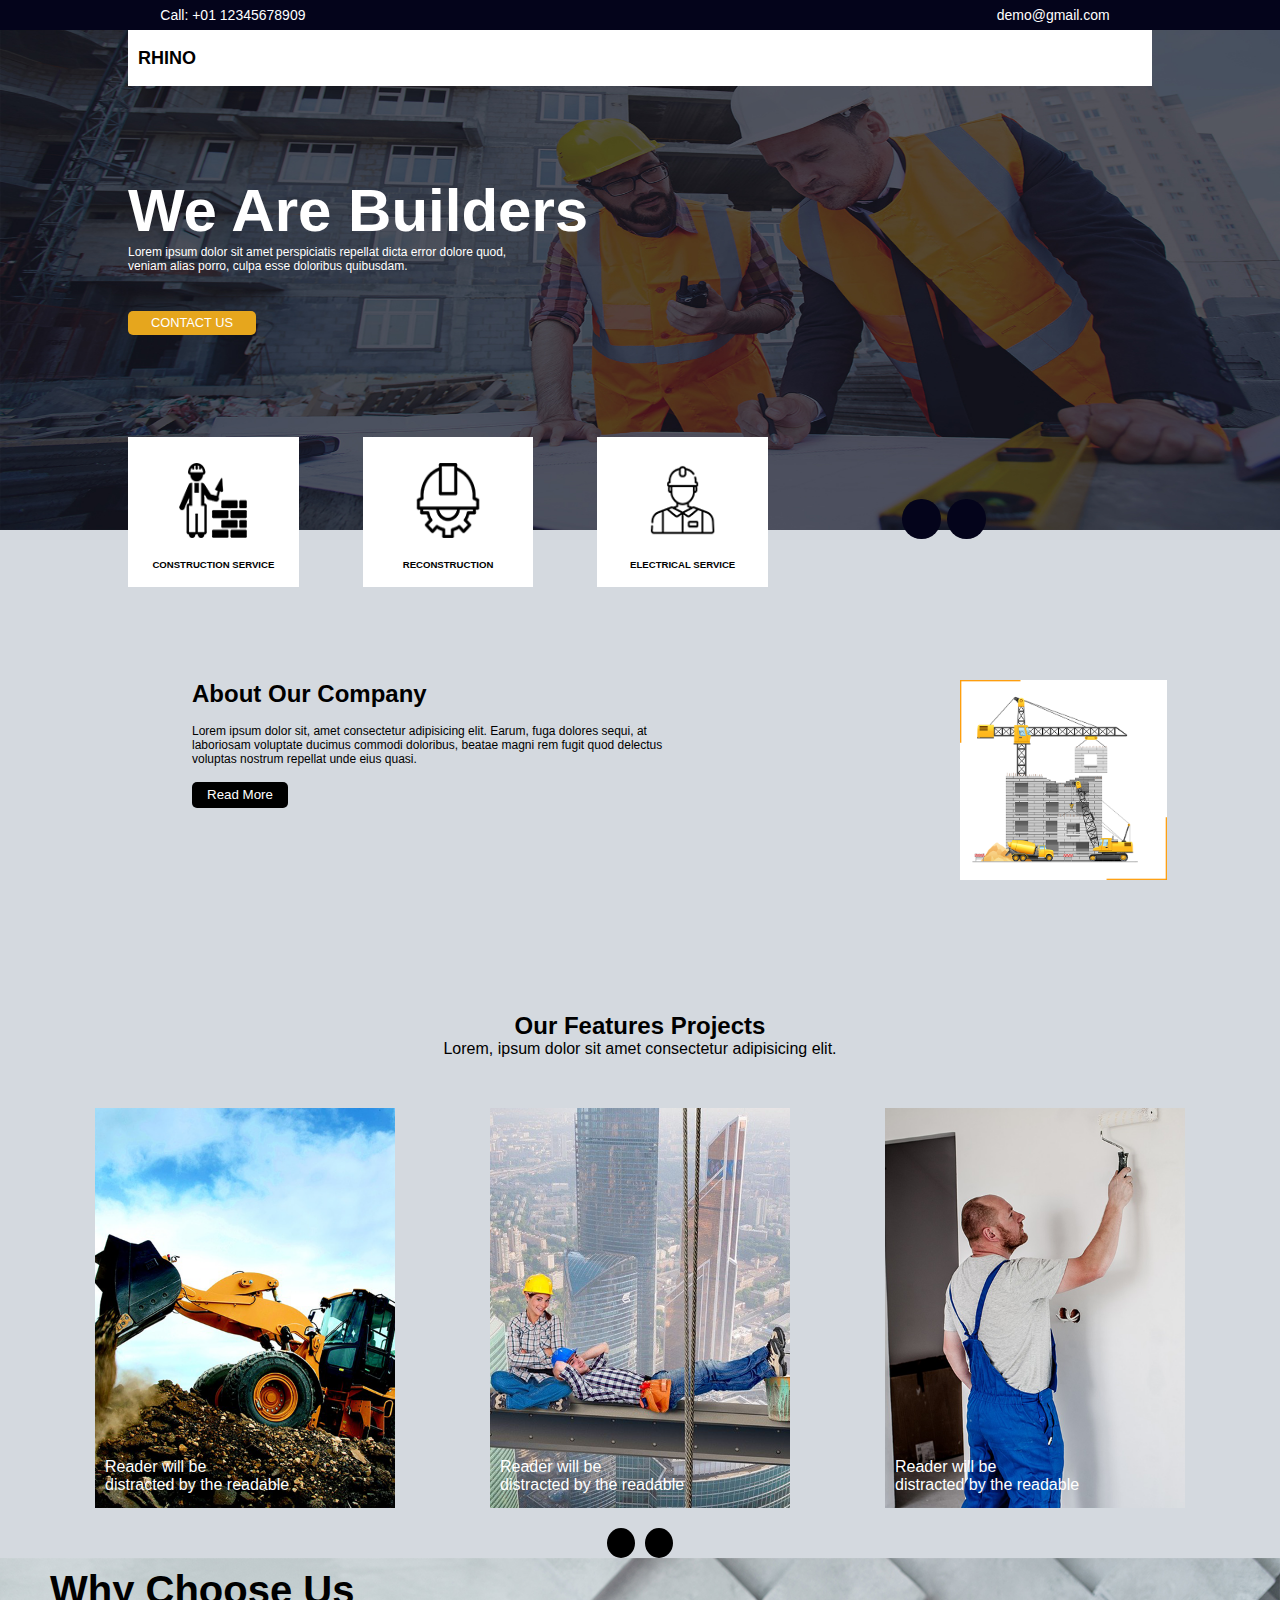
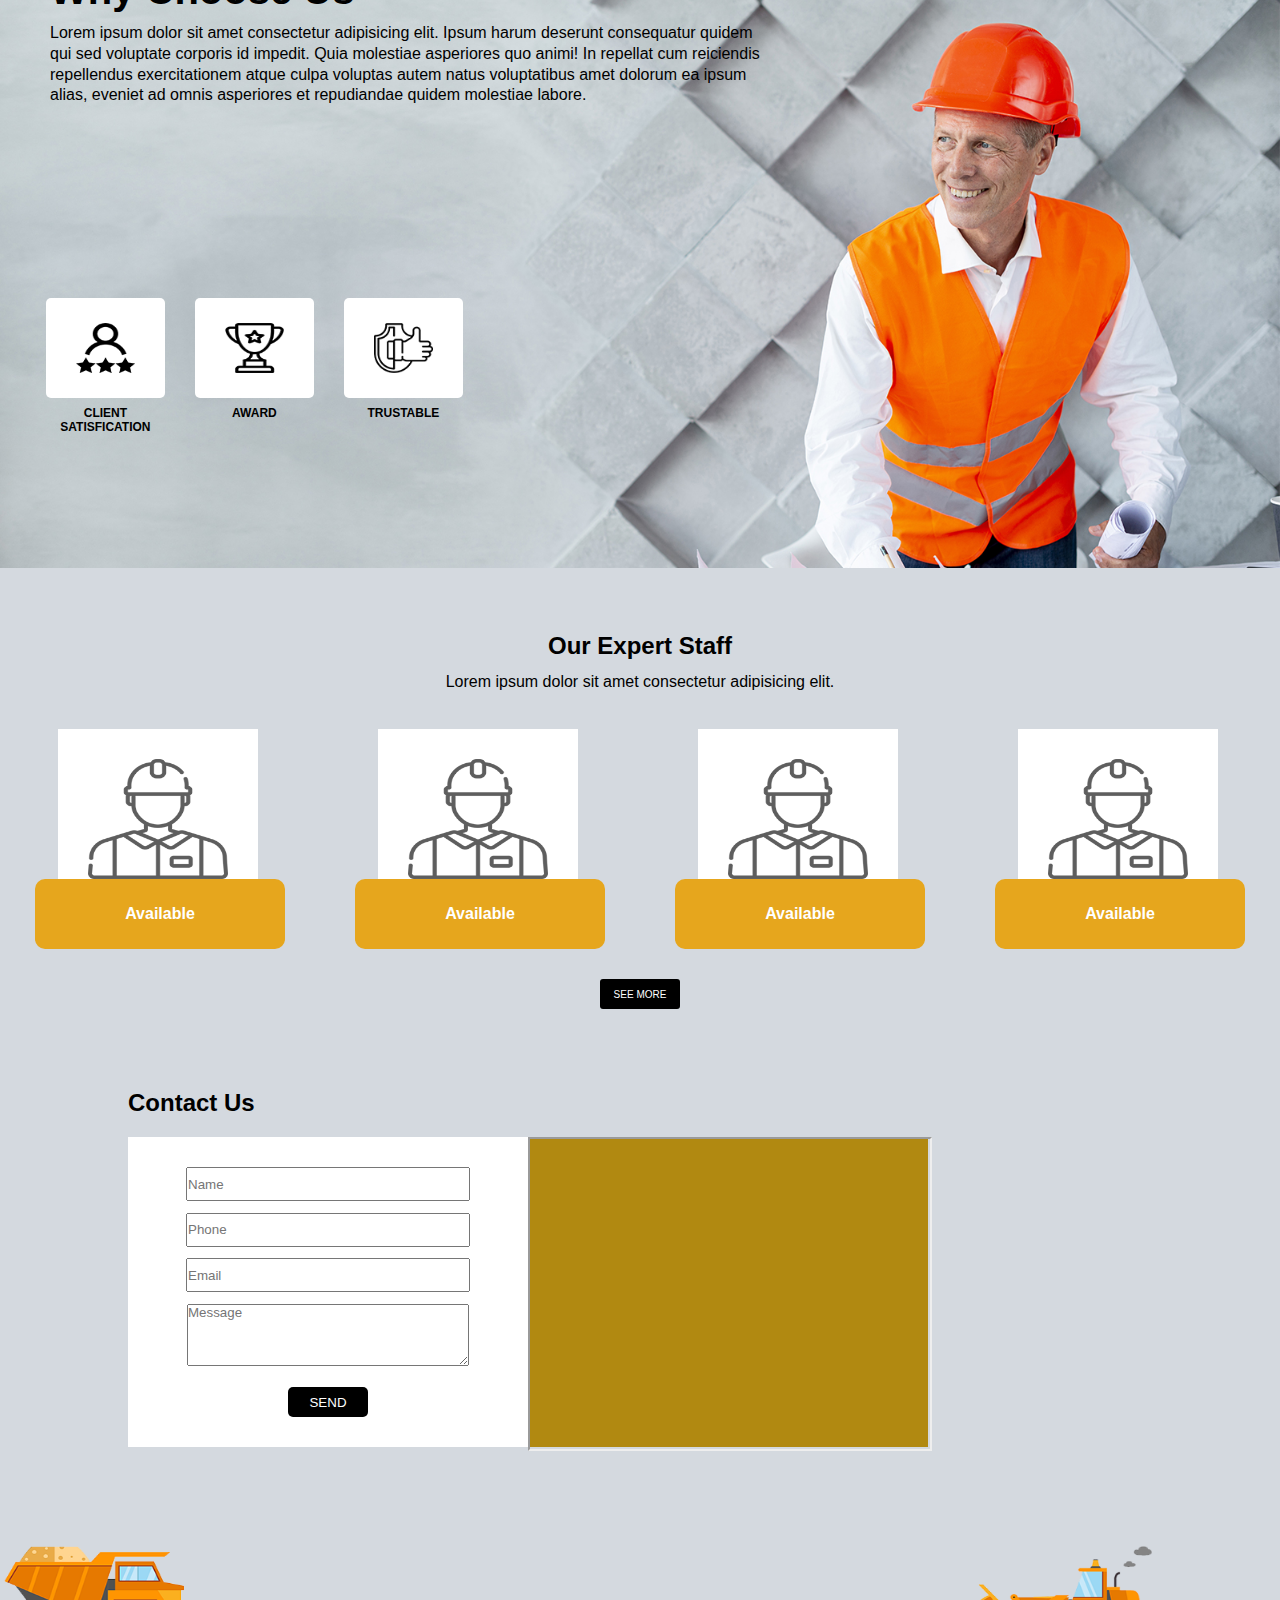
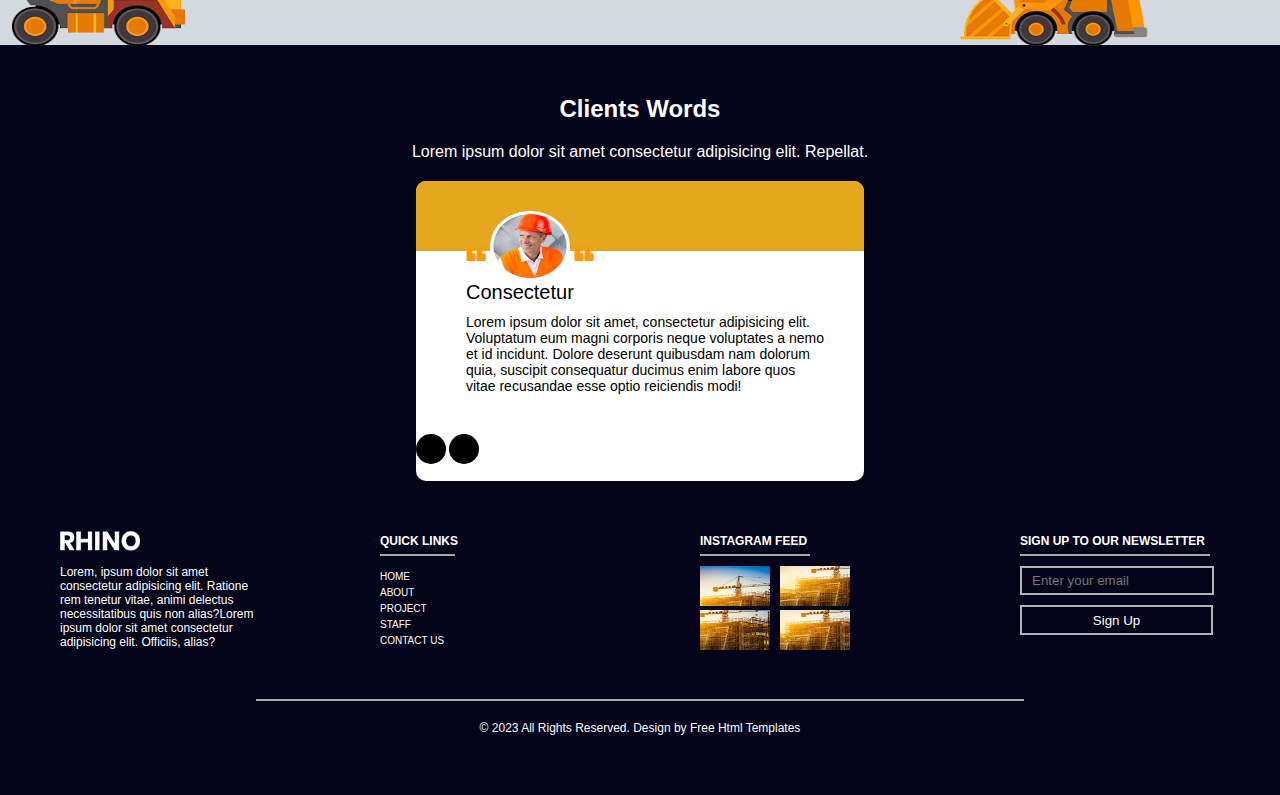
<file: index.html>
<!DOCTYPE html>
<html lang="en">
<head>
    <meta charset="UTF-8">
    <meta name="viewport" content="width=device-width, initial-scale=1.0">
    <title>Home</title>
    <link rel="stylesheet" href="https://cdnjs.cloudflare.com/ajax/libs/font-awesome/6.4.0/css/all.min.css" integrity="sha512-iecdLmaskl7CVkqkXNQ/ZH/XLlvWZOJyj7Yy7tcenmpD1ypASozpmT/E0iPtmFIB46ZmdtAc9eNBvH0H/ZpiBw==" crossorigin="anonymous" referrerpolicy="no-referrer" />
    <link rel="stylesheet" href="style.css">
</head>
<body>

    <!-- Contact Section -->
    <header>
    <div class="contact">
        <p class="phone icon">
          <a href="tel:+9098380207"><i class="fa-sharp fa-solid fa-phone"></i>
          Call: +01 12345678909</a></p>
        <p class="social-icon ">
            <a href="https://www.facebook.com"><i class="fa-brands fa-facebook"></i></a>
            <a href="https://www.twitter.com"><i class="fa-brands fa-square-twitter"></i></a>
            <a href="https://www.linkedin.com"><i class="fa-brands fa-linkedin"></i></a>
            <a href="https://www.instagram.com"><i class="fa-brands fa-square-instagram"></i></a>
        </p>
        <p class="email icon">
          <a href="mailto:kshitijgupta782@gmail.com"><i class="fa-solid fa-envelope"></i>
          demo@gmail.com</a></p>
    </div>

    <!-- Navbar Section -->
    <div class="banner">
      <div class="nav-container">
        <div class="nav">
            <p class="logo">RHINO</p>
            <div class="nav-btn" id="nav-bar">
                <div class="home btn"><a href="index.html">HOME</a></div>
                <div class="about btn"><a href="about.html">ABOUT</a></div>
                <div class="project btn"><a href="project.html">PROJECT</a></div>
                <div class="staff btn"><a href="staff.html">STAFF</a></div>
                <div class="contact-us btn"><a href="contact.html">CONTACT US</a></div>
                <div class="search"><i class="fa-solid fa-magnifying-glass"></i></div>
                
            </div>
            <div class="nav-toggle" onclick="displayNav()"><a href="#"><i class="fa-solid fa-bars"></i></a></div>
           
        </div>
      </div>

      <!-- banner section -->
      
        <h1>We Are Builders</h1>
        <div class="banner-content">Lorem ipsum dolor sit amet  perspiciatis repellat dicta error dolore quod, veniam alias porro, culpa esse doloribus quibusdam. 
        </div>
        <button class="contact-btn">CONTACT US</button>
        <div class="services">
          <div class="service-boxes">
            <div class="service-box">
              <img src="images/ser1.png" alt="">
              <p class="service-para">CONSTRUCTION SERVICE</p>
            </div>

            <div class="service-box">
              <img src="images/ser2.png" alt="">
              <p class="service-para">RECONSTRUCTION</p>
            </div>

            <div class="service-box">
              <img src="images/ser3.png" alt="">
              <p class="service-para">ELECTRICAL SERVICE</p>
            </div>
          </div>

          <div class="paging">
            <div class="cursor"><a href=""><i class="fa-solid fa-less-than"></i></a></div>
            <div class="cursor"><a href=""><i class="fa-solid fa-greater-than"></i></a></div>
          </div>

        </div>
    </header>


      <!-- About Section -->
      <main>
      <div class="about-container">
        
        <div class="about-content">
          <h2>About Our Company</h2>

          <p>Lorem ipsum dolor sit, amet consectetur adipisicing elit. Earum, fuga dolores sequi, at laboriosam voluptate ducimus commodi doloribus, beatae magni rem fugit quod delectus voluptas nostrum repellat unde eius quasi.</p>

        <button class="read-more-btn">Read More</button>
        </div>

        <div class="about-img">
          <img src="images/about.png" alt="">
        </div>
      </div>

      <!-- Project Section -->
      <div class="project-container">
        <h2>Our Features Projects</h2>
        <p>Lorem, ipsum dolor sit amet consectetur adipisicing elit.</p>
        <div class="project-img-container">
          <div class="project-img1 project-img">
            <p>Reader will be<br> distracted by the readable</p>
          </div>
          <div class="project-img2 project-img">
            <p>Reader will be<br> distracted by the readable</p>
          </div>
          <div class="project-img3 project-img">
            <p>Reader will be<br> distracted by the readable</p>
          </div>
        </div>
        <div class="see-more">
          <div class="left arrow"><a href=" "><i class="fa-solid fa-arrow-left"></i></a></div>
          <div class="right arrow"><a href=" "><i class="fa-sharp fa-solid fa-arrow-right"></i></a></div>
        </div>
      </div>

      <!-- Achievment Section -->
      <div class="our-achievment">
        <h2>Why Choose Us</h2>
        <div class="achievment-content">
          <p>Lorem ipsum dolor sit amet consectetur adipisicing elit. Ipsum harum deserunt consequatur quidem qui sed voluptate corporis id impedit. Quia molestiae asperiores quo animi! In repellat cum reiciendis repellendus exercitationem atque culpa voluptas autem natus voluptatibus amet dolorum ea ipsum alias, eveniet ad omnis asperiores et repudiandae quidem molestiae labore.</p>
        </div>


        <div class="achievment-boxes">
          <div class="achievment-info">
            <div class="achievment-box">
              <img src="images/ch1.png" alt="">
            </div>

            <div class="achievment-title">
              <p>CLIENT SATISFICATION</p>
            </div>
          </div>

          <div class="achievment-info">
            <div class="achievment-box">
              <img src="images/ch2.png" alt="">
            </div>

            <div class="achievment-title">
              <p>AWARD</p>
            </div>
          </div>

          <div class="achievment-info">
            <div class="achievment-box">
              <img src="images/ch3.png" alt="">
            </div>

            <div class="achievment-title">
              <p>TRUSTABLE</p>
            </div>
          </div>
        </div>

        <!-- <div class="achievment-boxes">
          <div class="achievment-box">
            <img src="images/ch1.png" alt="">
          </div>
          <div class="achievment-box">
            <img src="images/ch2.png" alt="">
          </div>
          <div class="achievment-box">
            <img src="images/ch3.png" alt="">
          </div>
        </div>
        
        <div class="achievment-title">
          <p>CLIENT SATISFICATION</p>
          <p>AWARDS</p>
          <p>TRUSTABLE</p>
        </div> -->
      </div>

      <!-- Staff Section -->

      <div class="expert-staff">
        <div class="staff-heading">
          <p>Our Expert Staff</p>
        </div>
        <div class="staff-para">
          <p>Lorem ipsum dolor sit amet consectetur adipisicing elit.    
          </p>
        </div>

        <div class="staff-container">
          <div class="staff-info">
            <div class="staff-img">
              <img src="images/man.png" alt="">
            </div>

            <div class="staff-availiability">
              <div class="available">
                <p>Available</p>
              </div>
              <div class="social-icon">
                <i class="fa-brands fa-facebook"></i>
              <i class="fa-brands fa-square-twitter"></i>
              <i class="fa-brands fa-linkedin"></i>
              <i class="fa-brands fa-square-instagram"></i>
              </div>
            </div>
          </div>

          <div class="staff-info">
            <div class="staff-img">
              <img src="images/man.png" alt="">
            </div>

            <div class="staff-availiability">
              <div class="available">
                <p>Available</p>
              </div>
              <div class="social-icon">
                <i class="fa-brands fa-facebook"></i>
              <i class="fa-brands fa-square-twitter"></i>
              <i class="fa-brands fa-linkedin"></i>
              <i class="fa-brands fa-square-instagram"></i>
              </div>
            </div>
          </div>

          <div class="staff-info">
            <div class="staff-img">
              <img src="images/man.png" alt="">
            </div>

            <div class="staff-availiability">
              <div class="available">
                <p>Available</p>
              </div>
              <div class="social-icon">
                <i class="fa-brands fa-facebook"></i>
              <i class="fa-brands fa-square-twitter"></i>
              <i class="fa-brands fa-linkedin"></i>
              <i class="fa-brands fa-square-instagram"></i>
              </div>
            </div>
          </div>

          <div class="staff-info">
            <div class="staff-img">
              <img src="images/man.png" alt="">
            </div>

            <div class="staff-availiability">
              <div class="available">
                <p>Available</p>
              </div>
              <div class="social-icon">
                <i class="fa-brands fa-facebook"></i>
              <i class="fa-brands fa-square-twitter"></i>
              <i class="fa-brands fa-linkedin"></i>
              <i class="fa-brands fa-square-instagram"></i>
              </div>
            </div>
          </div>
        </div>
        <div class="see-more-btn">
          <button class="see-more-btn">SEE MORE</button>
        </div>
      </div>

      <!-- Contact Form Section -->

      <div class="contact-section">
        <h2>Contact Us</h2>
        <div class="contact-location-section">
          <div class="contact-form">
              <input type="text" name="name" id="name" placeholder="Name" required>
              <input type="number" id="number" placeholder="Phone" required>
              <input type="email" name="email" id="email" placeholder="Email" required>
              <textarea name="textarea" id="textarea" placeholder="Message" required></textarea>
              <button class="send-btn">SEND</button>
          </div>
          <div class="location">
            <iframe id="inlineFrameExample"           
            src="https://www.openstreetmap.org/export/embed.html?bbox=-0.004017949104309083%2C51.47612752641776%2C0.00030577182769775396%2C51.478569861898606&layer=mapnik">
        </iframe>             
          </div>
        </div>
      </div>

      <!-- Construction vehicle  -->

      <div class="construction-vehicle">
        <div class="truck vehicle">
          <img src="images/truck.png" alt="truck">
        </div>

        <div class="jcb vehicle">
          <img src="images/jcb.png" alt="jcb">
        </div>
      </div>
    </main>


      <!-- Footer Section -->
      <footer>
        <div class="footer-container">
          <div class="feedback-container">
            <h2>Clients Words</h2>
          <p>Lorem ipsum dolor sit amet consectetur adipisicing elit. Repellat.</p>
          <div class="feedback-box">
            <div class="box-header">
              <div class="box-img">
                <img class="t" src="images/t.png" alt="">
                <img src="images/tes.png" alt="">
                <img class="t" src="images/t.png" alt="">
              </div>
            </div>

            <div class="feedback">
            <p class="feedback-heading">Consectetur</p>
            <div class="feedback-content">
              <p>Lorem ipsum dolor sit amet, consectetur adipisicing elit. Voluptatum eum magni corporis neque voluptates a nemo et id incidunt. Dolore deserunt quibusdam nam dolorum quia, suscipit consequatur  ducimus enim labore quos vitae recusandae esse optio reiciendis modi!</p>
            </div>
            </div>

            <div class="feedback-paging">
              <div class="feed-paging"><a href=""><i class="fa-solid fa-arrow-left"></i></a></div>
              <div class="feed-paging"><a href=""><i class="fa-sharp fa-solid fa-arrow-right"></i></a></div>
            </div>
          </div>
          </div>
        

          <!-- footer end section -->
          <div class="footer-end">
            <div class="footer-logo">
              <img src="images/logo_bottom.png" alt="">
              <p>Lorem, ipsum dolor sit amet consectetur adipisicing elit. Ratione rem tenetur vitae, animi delectus necessitatibus quis non alias?Lorem ipsum dolor sit amet consectetur adipisicing elit. Officiis, alias?</p>
            </div>
            <div class="quick-links">
              <p><a href="">QUICK LINKS</a></p>
              <div class="h-line"></div>
              <div class="links">
              <a href="index.html">HOME</a>
              <a href="about.html">ABOUT</a>
              <a href="project.html">PROJECT</a>
              <a href="staff.html">STAFF</a>
              <a href="contact.html">CONTACT US</a>
              </div>
            </div>
            <div class="instagram-feed">
            <a href="">INSTAGRAM FEED</a>
            <div class="h-line"></div>
            <div class="insta-images">
              <div class="image">
                <img src="images/inst1.png" alt="">
              </div>
              <div class="image" style="margin-left: 10px;">
                <img src="images/inst2.png" alt="">
              </div>
              <div class="image">
                <img src="images/inst3.png" alt="">
              </div>
              <div class="image" style="margin-left: 10px;">
                <img src="images/inst4.png" alt="">
              </div>
            </div>
            </div>
            <div class="sign-up">
              <a href="">SIGN UP TO OUR NEWSLETTER</a>
              <div class="h-line"></div>
              <div class="sign-up-form">
                <input type="email" placeholder="Enter your email">

                <button>Sign Up</button>
              </div>
            </div>
          </div>

          <div class="copyright-line">
            <div class="h-line"></div>
          </div>

           <!-- copyright section -->
          <div class="copyright">
            <p> &#169 2023 All Rights Reserved. Design by Free Html Templates</p>
          </div>
        </div>                      
      </footer>
      <script src="index.js"></script>

</body>
</html>
</file>
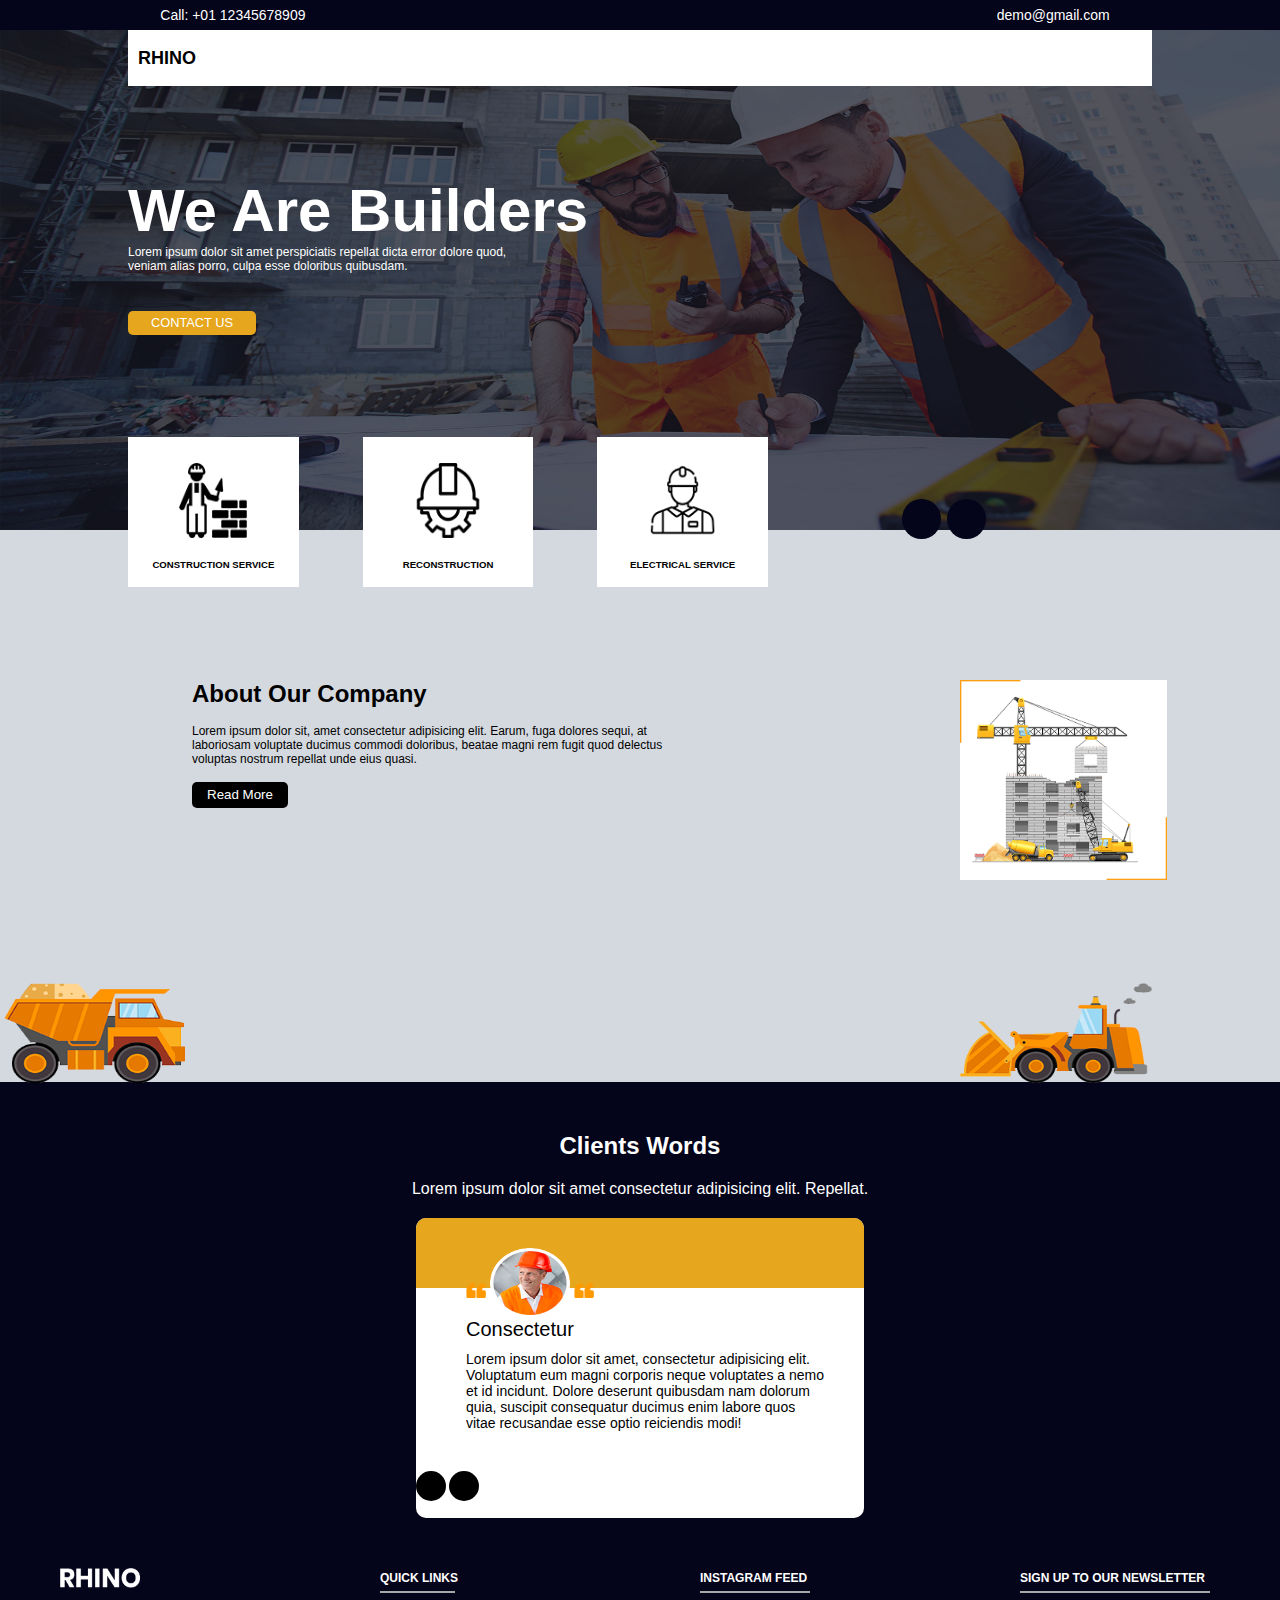
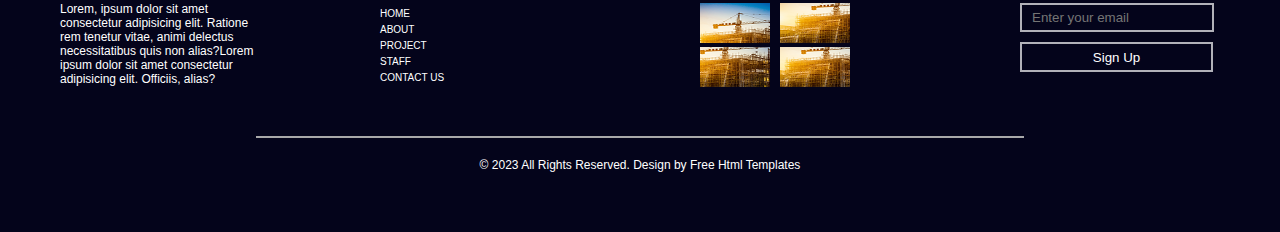
<file: about.html>
<!DOCTYPE html>
<html lang="en">
<head>
    <meta charset="UTF-8">
    <meta name="viewport" content="width=device-width, initial-scale=1.0">
    <title>About Us</title>
    <link rel="stylesheet" href="style.css">
    <link rel="stylesheet" href="https://cdnjs.cloudflare.com/ajax/libs/font-awesome/6.4.0/css/all.min.css" integrity="sha512-iecdLmaskl7CVkqkXNQ/ZH/XLlvWZOJyj7Yy7tcenmpD1ypASozpmT/E0iPtmFIB46ZmdtAc9eNBvH0H/ZpiBw==" crossorigin="anonymous" referrerpolicy="no-referrer" />
</head>
<body>
    <!-- header section -->

    <header>
    <div class="contact">
        <p class="phone icon">
          <a href="tel:+9098380207"><i class="fa-sharp fa-solid fa-phone"></i>
          Call: +01 12345678909</a></p>
        <p class="social-icon ">
            <a href="https://www.facebook.com"><i class="fa-brands fa-facebook"></i></a>
            <a href="https://www.twitter.com"><i class="fa-brands fa-square-twitter"></i></a>
            <a href="https://www.linkedin.com"><i class="fa-brands fa-linkedin"></i></a>
            <a href="https://www.instagram.com"><i class="fa-brands fa-square-instagram"></i></a>
        </p>
        <p class="email icon">
          <a href="mailto:kshitijgupta782@gmail.com"><i class="fa-solid fa-envelope"></i>
          demo@gmail.com</a></p>
    </div>

    <!-- Navbar Section -->
    <div class="banner">
      <div class="nav-container">
        <div class="nav">
            <p class="logo">RHINO</p>
            <div class="nav-btn" id="nav-bar">
                <div class="home btn"><a href="index.html">HOME</a></div>
                <div class="about btn"><a href="about.html">ABOUT</a></div>
                <div class="project btn"><a href="project.html">PROJECT</a></div>
                <div class="staff btn"><a href="staff.html">STAFF</a></div>
                <div class="contact-us btn"><a href="contact.html">CONTACT US</a></div>
                <div class="search"><i class="fa-solid fa-magnifying-glass"></i></div>
                
            </div>
            <div class="nav-toggle" onclick="displayNav()"><a href="#"><i class="fa-solid fa-bars"></i></a></div>
            <!-- <div class="nav-toggle"><a href="#" class="btn"><i class="fa-solid fa-bars"></i></a></div> -->
           
        </div>
      </div>

      <!-- banner section -->
      
        <h1>We Are Builders</h1>
        <div class="banner-content">Lorem ipsum dolor sit amet  perspiciatis repellat dicta error dolore quod, veniam alias porro, culpa esse doloribus quibusdam. 
        </div>
        <button class="contact-btn">CONTACT US</button>
        <div class="services">
          <div class="service-boxes">
            <div class="service-box">
              <img src="images/ser1.png" alt="">
              <p class="service-para">CONSTRUCTION SERVICE</p>
            </div>

            <div class="service-box">
              <img src="images/ser2.png" alt="">
              <p class="service-para">RECONSTRUCTION</p>
            </div>

            <div class="service-box">
              <img src="images/ser3.png" alt="">
              <p class="service-para">ELECTRICAL SERVICE</p>
            </div>
          </div>

          <div class="paging">
            <div class="cursor"><a href=""><i class="fa-solid fa-less-than"></i></a></div>
            <div class="cursor"><a href=""><i class="fa-solid fa-greater-than"></i></a></div>
          </div>

        </div>
    </header>
          
          <!-- About section -->

          <div class="about-container">
        
            <div class="about-content">
              <h2>About Our Company</h2>
    
              <p>Lorem ipsum dolor sit, amet consectetur adipisicing elit. Earum, fuga dolores sequi, at laboriosam voluptate ducimus commodi doloribus, beatae magni rem fugit quod delectus voluptas nostrum repellat unde eius quasi.</p>
    
            <button class="read-more-btn">Read More</button>
            </div>
    
            <div class="about-img">
              <img src="images/about.png" alt="">
            </div>
          </div>

      <!-- footer section -->

      <footer>
        <div class="construction-vehicle">
            <div class="truck vehicle">
              <img src="images/truck.png" alt="truck">
            </div>
    
            <div class="jcb vehicle">
              <img src="images/jcb.png" alt="jcb">
            </div>
          </div>
        <div class="footer-container">
          <div class="feedback-container">
            <h2>Clients Words</h2>
          <p>Lorem ipsum dolor sit amet consectetur adipisicing elit. Repellat.</p>
          <div class="feedback-box">
            <div class="box-header">
              <div class="box-img">
                <img class="t" src="images/t.png" alt="">
                <img src="images/tes.png" alt="">
                <img class="t" src="images/t.png" alt="">
              </div>
            </div>

            <div class="feedback">
            <p class="feedback-heading">Consectetur</p>
            <div class="feedback-content">
              <p>Lorem ipsum dolor sit amet, consectetur adipisicing elit. Voluptatum eum magni corporis neque voluptates a nemo et id incidunt. Dolore deserunt quibusdam nam dolorum quia, suscipit consequatur  ducimus enim labore quos vitae recusandae esse optio reiciendis modi!</p>
            </div>
            </div>

            <div class="feedback-paging">
              <div class="feed-paging"><a href=""><i class="fa-solid fa-arrow-left"></i></a></div>
              <div class="feed-paging"><a href=""><i class="fa-sharp fa-solid fa-arrow-right"></i></a></div>
            </div>
          </div>
          </div>
        

          <!-- footer end section -->
          <div class="footer-end">
            <div class="footer-logo">
              <img src="images/logo_bottom.png" alt="">
              <p>Lorem, ipsum dolor sit amet consectetur adipisicing elit. Ratione rem tenetur vitae, animi delectus necessitatibus quis non alias?Lorem ipsum dolor sit amet consectetur adipisicing elit. Officiis, alias?</p>
            </div>
            <div class="quick-links">
              <p><a href="">QUICK LINKS</a></p>
              <div class="h-line"></div>
              <div class="links">
              <a href="index.html">HOME</a>
              <a href="about.html">ABOUT</a>
              <a href="project.html">PROJECT</a>
              <a href="staff.html">STAFF</a>
              <a href="contact.html">CONTACT US</a>
              </div>
            </div>
            <div class="instagram-feed">
            <a href="">INSTAGRAM FEED</a>
            <div class="h-line"></div>
            <div class="insta-images">
              <div class="image">
                <img src="images/inst1.png" alt="">
              </div>
              <div class="image" style="margin-left: 10px;">
                <img src="images/inst2.png" alt="">
              </div>
              <div class="image">
                <img src="images/inst3.png" alt="">
              </div>
              <div class="image" style="margin-left: 10px;">
                <img src="images/inst4.png" alt="">
              </div>
            </div>
            </div>
            <div class="sign-up">
              <a href="">SIGN UP TO OUR NEWSLETTER</a>
              <div class="h-line"></div>
              <div class="sign-up-form">
                <input type="email" placeholder="Enter your email">

                <button>Sign Up</button>
              </div>
            </div>
          </div>

          <div class="copyright-line">
            <div class="h-line"></div>
          </div>

           <!-- copyright section -->
          <div class="copyright">
            <p> &#169 2023 All Rights Reserved. Design by Free Html Templates</p>
          </div>
        </div>                      
      </footer>
      <script src="index.js"></script>


</body>
</html>
</file>
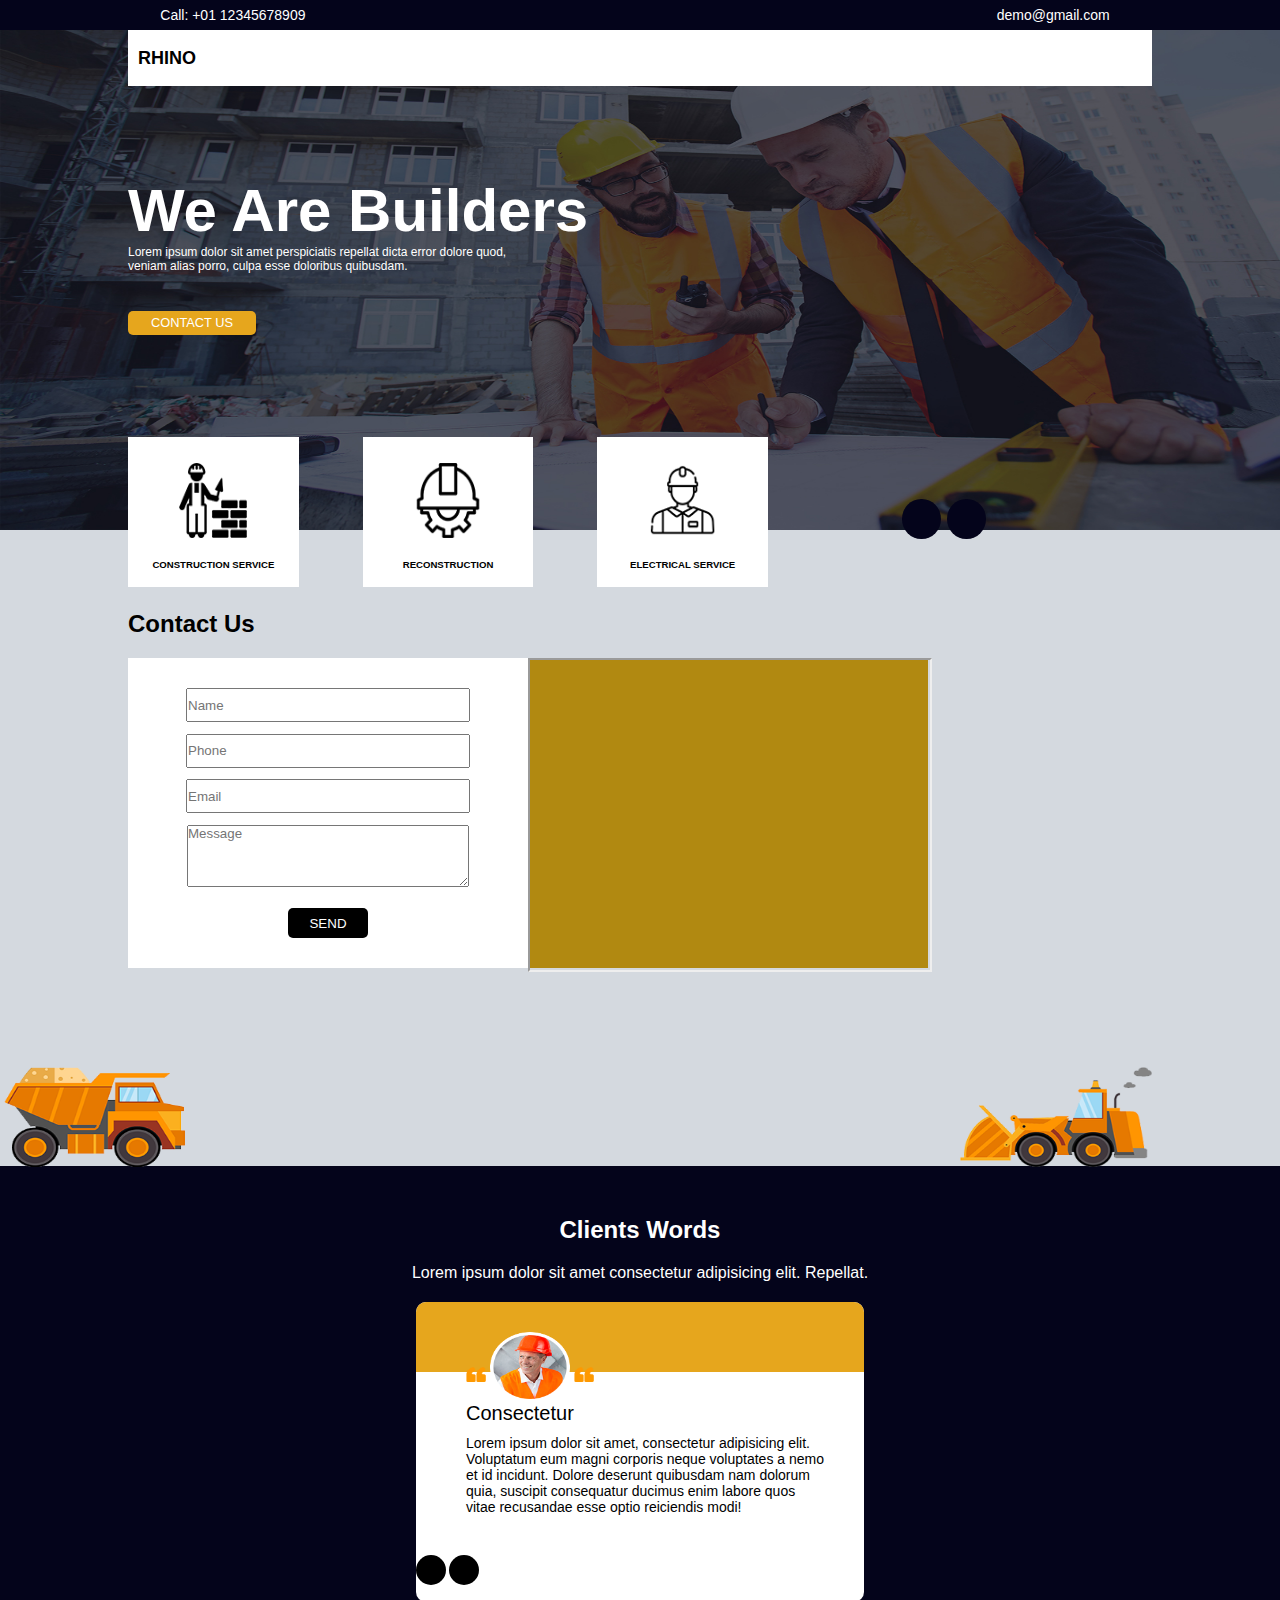
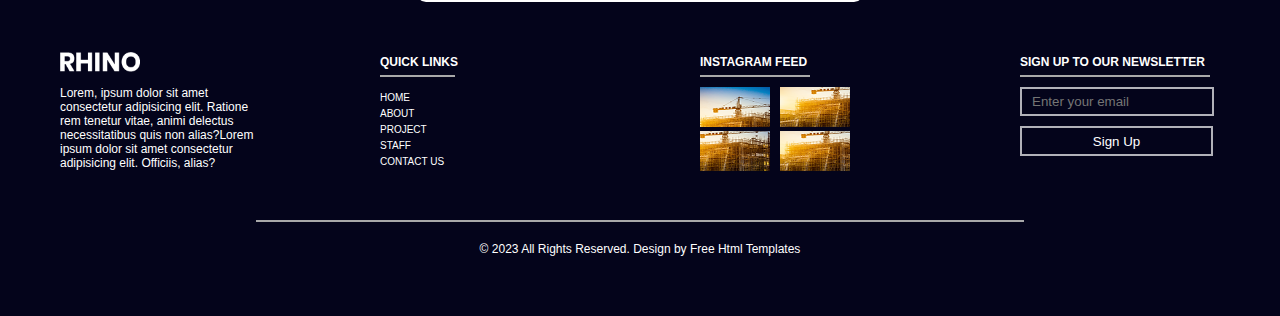
<file: contact.html>
<!DOCTYPE html>
<html lang="en">
<head>
    <meta charset="UTF-8">
    <meta name="viewport" content="width=device-width, initial-scale=1.0">
    <title>Contact Us</title>
    <link rel="stylesheet" href="style.css">
    <link rel="stylesheet" href="https://cdnjs.cloudflare.com/ajax/libs/font-awesome/6.4.0/css/all.min.css" integrity="sha512-iecdLmaskl7CVkqkXNQ/ZH/XLlvWZOJyj7Yy7tcenmpD1ypASozpmT/E0iPtmFIB46ZmdtAc9eNBvH0H/ZpiBw==" crossorigin="anonymous" referrerpolicy="no-referrer"/>
</head>
<body>
     <header>
    <div class="contact">
        <p class="phone icon">
          <a href="tel:+9098380207"><i class="fa-sharp fa-solid fa-phone"></i>
          Call: +01 12345678909</a></p>
        <p class="social-icon ">
            <a href="https://www.facebook.com"><i class="fa-brands fa-facebook"></i></a>
            <a href="https://www.twitter.com"><i class="fa-brands fa-square-twitter"></i></a>
            <a href="https://www.linkedin.com"><i class="fa-brands fa-linkedin"></i></a>
            <a href="https://www.instagram.com"><i class="fa-brands fa-square-instagram"></i></a>
        </p>
        <p class="email icon">
          <a href="mailto:kshitijgupta782@gmail.com"><i class="fa-solid fa-envelope"></i>
          demo@gmail.com</a></p>
    </div>

    <!-- Navbar Section -->
    <div class="banner">
      <div class="nav-container">
        <div class="nav">
            <p class="logo">RHINO</p>
            <div class="nav-btn" id="nav-bar">
                <div class="home btn"><a href="index.html">HOME</a></div>
                <div class="about btn"><a href="about.html">ABOUT</a></div>
                <div class="project btn"><a href="project.html">PROJECT</a></div>
                <div class="staff btn"><a href="staff.html">STAFF</a></div>
                <div class="contact-us btn"><a href="contact.html">CONTACT US</a></div>
                <div class="search"><i class="fa-solid fa-magnifying-glass"></i></div>
                
            </div>
            <div class="nav-toggle" onclick="displayNav()" ><a href="#"><i class="fa-solid fa-bars"></i></a></div>
            <!-- <div class="nav-toggle"><a href="#" class="btn"><i class="fa-solid fa-bars"></i></a></div> -->
           
        </div>
      </div>

      <!-- banner section -->
      
        <h1>We Are Builders</h1>
        <div class="banner-content">Lorem ipsum dolor sit amet  perspiciatis repellat dicta error dolore quod, veniam alias porro, culpa esse doloribus quibusdam. 
        </div>
        <button class="contact-btn">CONTACT US</button>
        <div class="services">
          <div class="service-boxes">
            <div class="service-box">
              <img src="images/ser1.png" alt="">
              <p class="service-para">CONSTRUCTION SERVICE</p>
            </div>

            <div class="service-box">
              <img src="images/ser2.png" alt="">
              <p class="service-para">RECONSTRUCTION</p>
            </div>

            <div class="service-box">
              <img src="images/ser3.png" alt="">
              <p class="service-para">ELECTRICAL SERVICE</p>
            </div>
          </div>

          <div class="paging">
            <div class="cursor"><a href=""><i class="fa-solid fa-less-than"></i></a></div>
            <div class="cursor"><a href=""><i class="fa-solid fa-greater-than"></i></a></div>
          </div>

        </div>
    </header>
          </header>
          <div class="contact-section">
            <h2>Contact Us</h2>
            <div class="contact-location-section">
              <div class="contact-form">
                  <input type="text" name="name" id="name" placeholder="Name" required>
                  <input type="number" id="number" placeholder="Phone" required>
                  <input type="email" name="email" id="email" placeholder="Email" required>
                  <textarea name="textarea" id="textarea" placeholder="Message" required></textarea>
                  <button class="send-btn">SEND</button>
              </div>
              <div class="location">
                <iframe id="inlineFrameExample"           
                src="https://www.openstreetmap.org/export/embed.html?bbox=-0.004017949104309083%2C51.47612752641776%2C0.00030577182769775396%2C51.478569861898606&layer=mapnik">
            </iframe>             
              </div>
            </div>
          </div>

      <!-- footer section -->

      <footer>
        <div class="construction-vehicle">
            <div class="truck vehicle">
              <img src="images/truck.png" alt="truck">
            </div>
    
            <div class="jcb vehicle">
              <img src="images/jcb.png" alt="jcb">
            </div>
          </div>
        <div class="footer-container">
          <div class="feedback-container">
            <h2>Clients Words</h2>
          <p>Lorem ipsum dolor sit amet consectetur adipisicing elit. Repellat.</p>
          <div class="feedback-box">
            <div class="box-header">
              <div class="box-img">
                <img class="t" src="images/t.png" alt="">
                <img src="images/tes.png" alt="">
                <img class="t" src="images/t.png" alt="">
              </div>
            </div>

            <div class="feedback">
            <p class="feedback-heading">Consectetur</p>
            <div class="feedback-content">
              <p>Lorem ipsum dolor sit amet, consectetur adipisicing elit. Voluptatum eum magni corporis neque voluptates a nemo et id incidunt. Dolore deserunt quibusdam nam dolorum quia, suscipit consequatur  ducimus enim labore quos vitae recusandae esse optio reiciendis modi!</p>
            </div>
            </div>

            <div class="feedback-paging">
              <div class="feed-paging"><a href=""><i class="fa-solid fa-arrow-left"></i></a></div>
              <div class="feed-paging"><a href=""><i class="fa-sharp fa-solid fa-arrow-right"></i></a></div>
            </div>
          </div>
          </div>
        

          <!-- footer end section -->
          <div class="footer-end">
            <div class="footer-logo">
              <img src="images/logo_bottom.png" alt="">
              <p>Lorem, ipsum dolor sit amet consectetur adipisicing elit. Ratione rem tenetur vitae, animi delectus necessitatibus quis non alias?Lorem ipsum dolor sit amet consectetur adipisicing elit. Officiis, alias?</p>
            </div>
            <div class="quick-links">
              <p><a href="">QUICK LINKS</a></p>
              <div class="h-line"></div>
              <div class="links">
              <a href="index.html">HOME</a>
              <a href="about.html">ABOUT</a>
              <a href="project.html">PROJECT</a>
              <a href="staff.html">STAFF</a>
              <a href="contact.html">CONTACT US</a>
              </div>
            </div>
            <div class="instagram-feed">
            <a href="">INSTAGRAM FEED</a>
            <div class="h-line"></div>
            <div class="insta-images">
              <div class="image">
                <img src="images/inst1.png" alt="">
              </div>
              <div class="image" style="margin-left: 10px;">
                <img src="images/inst2.png" alt="">
              </div>
              <div class="image">
                <img src="images/inst3.png" alt="">
              </div>
              <div class="image" style="margin-left: 10px;">
                <img src="images/inst4.png" alt="">
              </div>
            </div>
            </div>
            <div class="sign-up">
              <a href="">SIGN UP TO OUR NEWSLETTER</a>
              <div class="h-line"></div>
              <div class="sign-up-form">
                <input type="email" placeholder="Enter your email">

                <button>Sign Up</button>
              </div>
            </div>
          </div>

          <div class="copyright-line">
            <div class="h-line"></div>
          </div>

           <!-- copyright section -->
          <div class="copyright">
            <p> &#169 2023 All Rights Reserved. Design by Free Html Templates</p>
          </div>
        </div>                      
      </footer>
      <script src="index.js"></script>
</body>
</html>
</file>
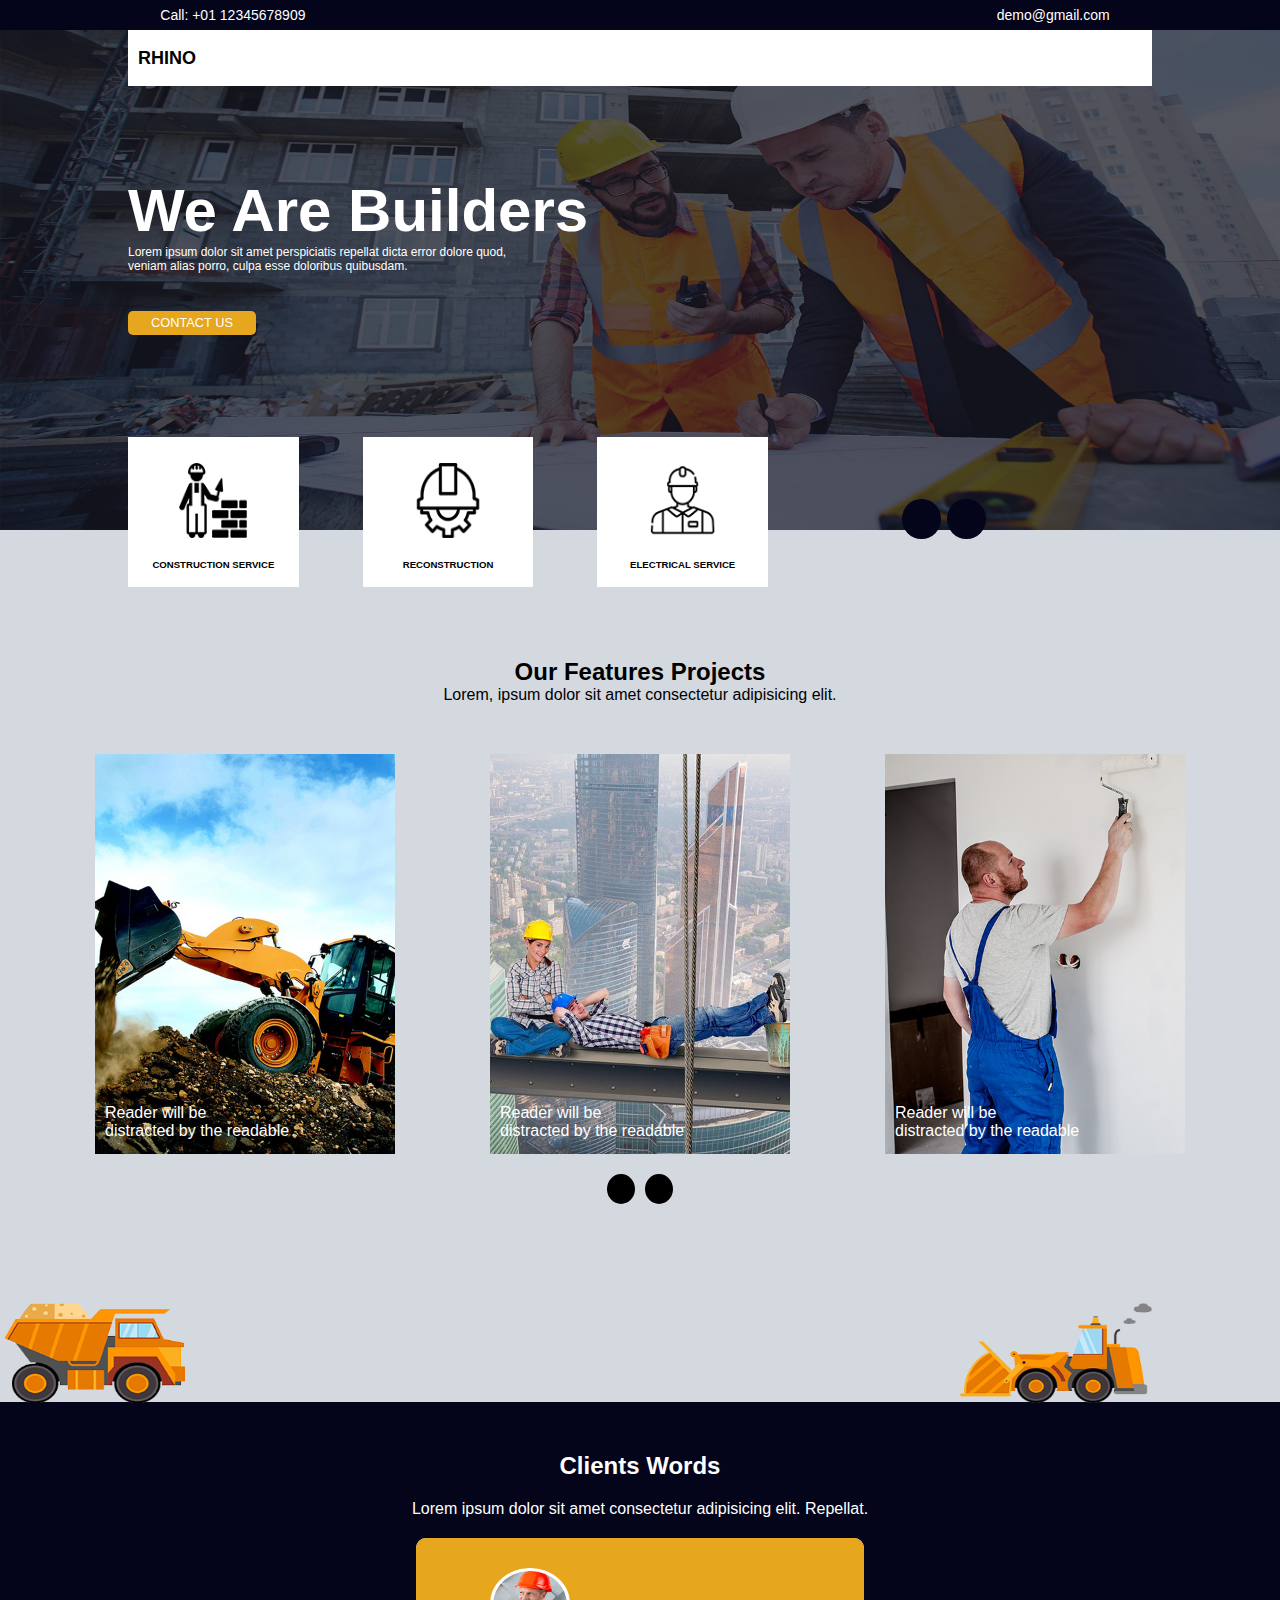
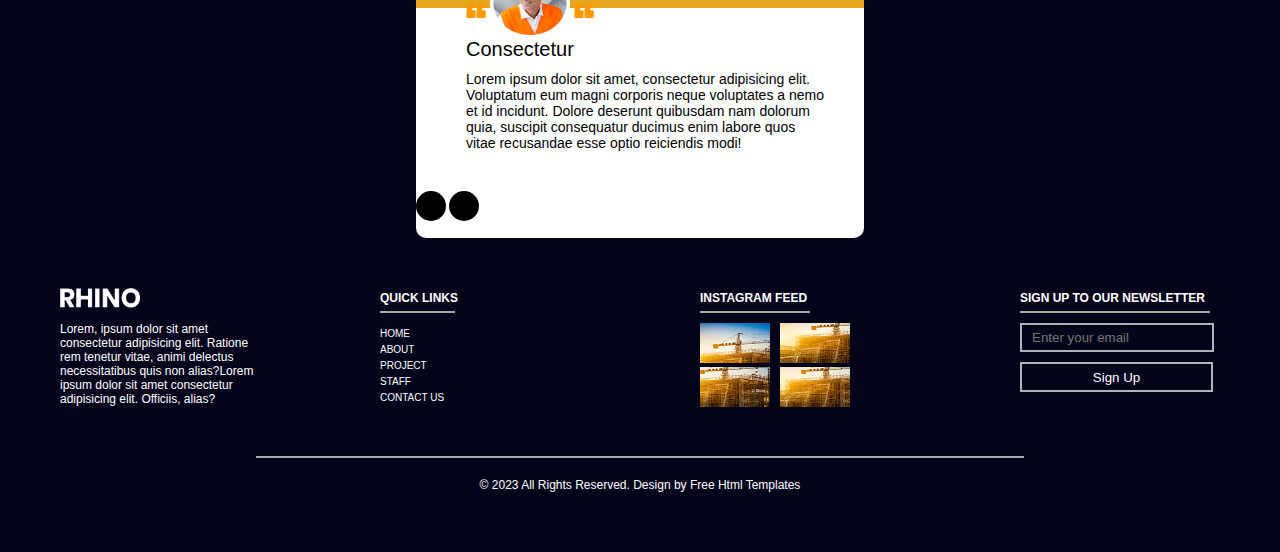
<file: project.html>
<!DOCTYPE html>
<html lang="en">
<head>
    <meta charset="UTF-8">
    <meta name="viewport" content="width=device-width, initial-scale=1.0">
    <title>Project</title>
    <link rel="stylesheet" href="style.css">
    <link rel="stylesheet" href="https://cdnjs.cloudflare.com/ajax/libs/font-awesome/6.4.0/css/all.min.css" integrity="sha512-iecdLmaskl7CVkqkXNQ/ZH/XLlvWZOJyj7Yy7tcenmpD1ypASozpmT/E0iPtmFIB46ZmdtAc9eNBvH0H/ZpiBw==" crossorigin="anonymous" referrerpolicy="no-referrer" />
</head>
<body>
     <header>
    <div class="contact">
        <p class="phone icon">
          <a href="tel:+9098380207"><i class="fa-sharp fa-solid fa-phone"></i>
          Call: +01 12345678909</a></p>
        <p class="social-icon ">
            <a href="https://www.facebook.com"><i class="fa-brands fa-facebook"></i></a>
            <a href="https://www.twitter.com"><i class="fa-brands fa-square-twitter"></i></a>
            <a href="https://www.linkedin.com"><i class="fa-brands fa-linkedin"></i></a>
            <a href="https://www.instagram.com"><i class="fa-brands fa-square-instagram"></i></a>
        </p>
        <p class="email icon">
          <a href="mailto:kshitijgupta782@gmail.com"><i class="fa-solid fa-envelope"></i>
          demo@gmail.com</a></p>
    </div>

    <!-- Navbar Section -->
    <div class="banner">
      <div class="nav-container">
        <div class="nav">
            <p class="logo">RHINO</p>
            <div class="nav-btn" id="nav-bar">
                <div class="home btn"><a href="index.html">HOME</a></div>
                <div class="about btn"><a href="about.html">ABOUT</a></div>
                <div class="project btn"><a href="project.html">PROJECT</a></div>
                <div class="staff btn"><a href="staff.html">STAFF</a></div>
                <div class="contact-us btn"><a href="contact.html">CONTACT US</a></div>
                <div class="search"><i class="fa-solid fa-magnifying-glass"></i></div>
                
            </div>
            <div class="nav-toggle" onclick="displayNav()"><a href="#"><i class="fa-solid fa-bars"></i></a></div>
            <!-- <div class="nav-toggle"><a href="#" class="btn"><i class="fa-solid fa-bars"></i></a></div> -->
           
        </div>
      </div>

      <!-- banner section -->
      
        <h1>We Are Builders</h1>
        <div class="banner-content">Lorem ipsum dolor sit amet  perspiciatis repellat dicta error dolore quod, veniam alias porro, culpa esse doloribus quibusdam. 
        </div>
        <button class="contact-btn">CONTACT US</button>
        <div class="services">
          <div class="service-boxes">
            <div class="service-box">
              <img src="images/ser1.png" alt="">
              <p class="service-para">CONSTRUCTION SERVICE</p>
            </div>

            <div class="service-box">
              <img src="images/ser2.png" alt="">
              <p class="service-para">RECONSTRUCTION</p>
            </div>

            <div class="service-box">
              <img src="images/ser3.png" alt="">
              <p class="service-para">ELECTRICAL SERVICE</p>
            </div>
          </div>

          <div class="paging">
            <div class="cursor"><a href=""><i class="fa-solid fa-less-than"></i></a></div>
            <div class="cursor"><a href=""><i class="fa-solid fa-greater-than"></i></a></div>
          </div>

        </div>
    </header>
    <div class="project-container">
        <h2>Our Features Projects</h2>
        <p>Lorem, ipsum dolor sit amet consectetur adipisicing elit.</p>
        <div class="project-img-container">
          <div class="project-img1 project-img">
            <p>Reader will be<br> distracted by the readable</p>
          </div>
          <div class="project-img2 project-img">
            <p>Reader will be<br> distracted by the readable</p>
          </div>
          <div class="project-img3 project-img">
            <p>Reader will be<br> distracted by the readable</p>
          </div>
        </div>
        <div class="see-more">
          <div class="left arrow"><a href=""><i class="fa-solid fa-arrow-left"></i></a></div>
          <div class="right arrow"><a href=""><i class="fa-sharp fa-solid fa-arrow-right"></i></a></div>
        </div>
      </div>

      <!-- footer section -->

      <footer>
        <div class="construction-vehicle">
            <div class="truck vehicle">
              <img src="images/truck.png" alt="truck">
            </div>
    
            <div class="jcb vehicle">
              <img src="images/jcb.png" alt="jcb">
            </div>
          </div>
        <div class="footer-container">
          <div class="feedback-container">
            <h2>Clients Words</h2>
          <p>Lorem ipsum dolor sit amet consectetur adipisicing elit. Repellat.</p>
          <div class="feedback-box">
            <div class="box-header">
              <div class="box-img">
                <img class="t" src="images/t.png" alt="">
                <img src="images/tes.png" alt="">
                <img class="t" src="images/t.png" alt="">
              </div>
            </div>

            <div class="feedback">
            <p class="feedback-heading">Consectetur</p>
            <div class="feedback-content">
              <p>Lorem ipsum dolor sit amet, consectetur adipisicing elit. Voluptatum eum magni corporis neque voluptates a nemo et id incidunt. Dolore deserunt quibusdam nam dolorum quia, suscipit consequatur  ducimus enim labore quos vitae recusandae esse optio reiciendis modi!</p>
            </div>
            </div>

            <div class="feedback-paging">
              <div class="feed-paging"><a href=""><i class="fa-solid fa-arrow-left"></i></a></div>
              <div class="feed-paging"><a href=""><i class="fa-sharp fa-solid fa-arrow-right"></i></a></div>
            </div>
          </div>
          </div>
        

          <!-- footer end section -->
          <div class="footer-end">
            <div class="footer-logo">
              <img src="images/logo_bottom.png" alt="">
              <p>Lorem, ipsum dolor sit amet consectetur adipisicing elit. Ratione rem tenetur vitae, animi delectus necessitatibus quis non alias?Lorem ipsum dolor sit amet consectetur adipisicing elit. Officiis, alias?</p>
            </div>
            <div class="quick-links">
              <p><a href="">QUICK LINKS</a></p>
              <div class="h-line"></div>
              <div class="links">
              <a href="index.html">HOME</a>
              <a href="about.html">ABOUT</a>
              <a href="project.html">PROJECT</a>
              <a href="staff.html">STAFF</a>
              <a href="contact.html">CONTACT US</a>
              </div>
            </div>
            <div class="instagram-feed">
            <a href="">INSTAGRAM FEED</a>
            <div class="h-line"></div>
            <div class="insta-images">
              <div class="image">
                <img src="images/inst1.png" alt="">
              </div>
              <div class="image" style="margin-left: 10px;">
                <img src="images/inst2.png" alt="">
              </div>
              <div class="image">
                <img src="images/inst3.png" alt="">
              </div>
              <div class="image" style="margin-left: 10px;">
                <img src="images/inst4.png" alt="">
              </div>
            </div>
            </div>
            <div class="sign-up">
              <a href="">SIGN UP TO OUR NEWSLETTER</a>
              <div class="h-line"></div>
              <div class="sign-up-form">
                <input type="email" placeholder="Enter your email">

                <button>Sign Up</button>
              </div>
            </div>
          </div>

          <div class="copyright-line">
            <div class="h-line"></div>
          </div>

           <!-- copyright section -->
          <div class="copyright">
            <p> &#169 2023 All Rights Reserved. Design by Free Html Templates</p>
          </div>
        </div>                      
      </footer>
      <script src="index.js"></script>
</body>
</html>
</file>
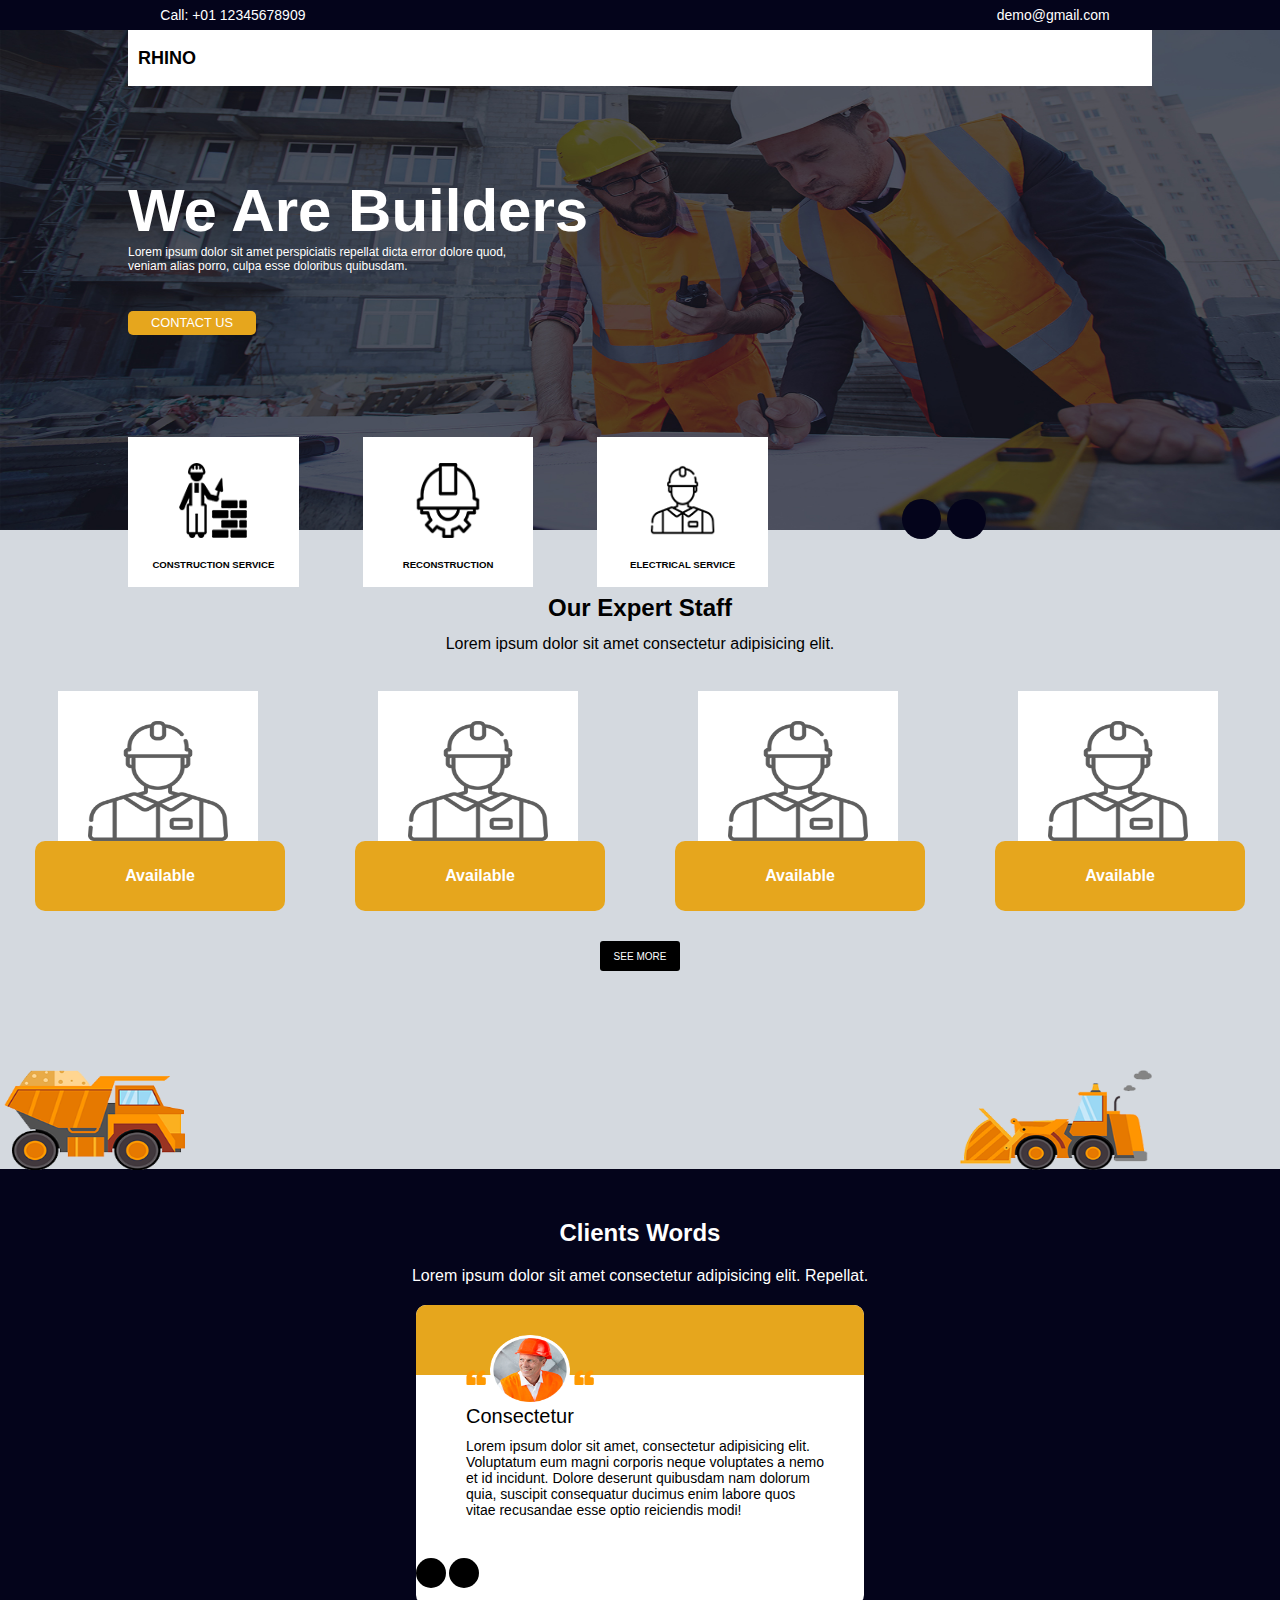
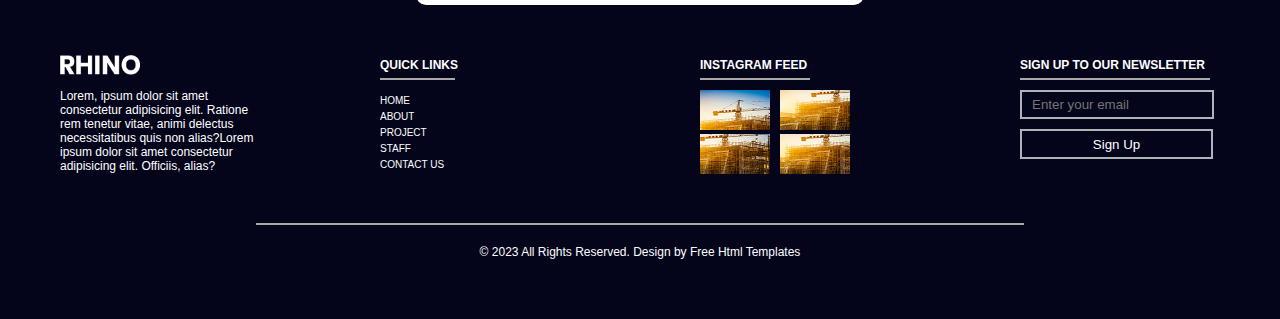
<file: staff.html>
<!DOCTYPE html>
<html lang="en">
<head>
    <meta charset="UTF-8">
    <meta name="viewport" content="width=device-width, initial-scale=1.0">
    <title>Staff</title>
    <link rel="stylesheet" href="https://cdnjs.cloudflare.com/ajax/libs/font-awesome/6.4.0/css/all.min.css" integrity="sha512-iecdLmaskl7CVkqkXNQ/ZH/XLlvWZOJyj7Yy7tcenmpD1ypASozpmT/E0iPtmFIB46ZmdtAc9eNBvH0H/ZpiBw==" crossorigin="anonymous" referrerpolicy="no-referrer" />
    <link rel="stylesheet" href="style.css">
</head>
<body>
    <header>
    <div class="contact">
        <p class="phone icon">
          <a href="tel:+9098380207"><i class="fa-sharp fa-solid fa-phone"></i>
          Call: +01 12345678909</a></p>
        <p class="social-icon ">
            <a href="https://www.facebook.com"><i class="fa-brands fa-facebook"></i></a>
            <a href="https://www.twitter.com"><i class="fa-brands fa-square-twitter"></i></a>
            <a href="https://www.linkedin.com"><i class="fa-brands fa-linkedin"></i></a>
            <a href="https://www.instagram.com"><i class="fa-brands fa-square-instagram"></i></a>
        </p>
        <p class="email icon">
          <a href="mailto:kshitijgupta782@gmail.com"><i class="fa-solid fa-envelope"></i>
          demo@gmail.com</a></p>
    </div>

    <!-- Navbar Section -->
    <div class="banner">
      <div class="nav-container">
        <div class="nav">
            <p class="logo">RHINO</p>
            <div class="nav-btn" id="nav-bar">
                <div class="home btn"><a href="index.html">HOME</a></div>
                <div class="about btn"><a href="about.html">ABOUT</a></div>
                <div class="project btn"><a href="project.html">PROJECT</a></div>
                <div class="staff btn"><a href="staff.html">STAFF</a></div>
                <div class="contact-us btn"><a href="contact.html">CONTACT US</a></div>
                <div class="search"><i class="fa-solid fa-magnifying-glass"></i></div>
                
            </div>
            <div class="nav-toggle" onclick="displayNav()" ><a href="#"><i class="fa-solid fa-bars"></i></a></div>
            <!-- <div class="nav-toggle"><a href="#" class="btn"><i class="fa-solid fa-bars"></i></a></div> -->
           
        </div>
      </div>

      <!-- banner section -->
      
        <h1>We Are Builders</h1>
        <div class="banner-content">Lorem ipsum dolor sit amet  perspiciatis repellat dicta error dolore quod, veniam alias porro, culpa esse doloribus quibusdam. 
        </div>
        <button class="contact-btn">CONTACT US</button>
        <div class="services">
          <div class="service-boxes">
            <div class="service-box">
              <img src="images/ser1.png" alt="">
              <p class="service-para">CONSTRUCTION SERVICE</p>
            </div>

            <div class="service-box">
              <img src="images/ser2.png" alt="">
              <p class="service-para">RECONSTRUCTION</p>
            </div>

            <div class="service-box">
              <img src="images/ser3.png" alt="">
              <p class="service-para">ELECTRICAL SERVICE</p>
            </div>
          </div>

          <div class="paging">
            <div class="cursor"><a href=""><i class="fa-solid fa-less-than"></i></a></div>
            <div class="cursor"><a href=""><i class="fa-solid fa-greater-than"></i></a></div>
          </div>

        </div>
    </header>
          <!-- Staff Section -->
          <div class="expert-staff">
            <div class="staff-heading">
              <p>Our Expert Staff</p>
            </div>
            <div class="staff-para">
              <p>Lorem ipsum dolor sit amet consectetur adipisicing elit.    
              </p>
            </div>
    
            <div class="staff-container">
              <div class="staff-info">
                <div class="staff-img">
                  <img src="images/man.png" alt="">
                </div>
    
                <div class="staff-availiability">
                  <div class="available">
                    <p>Available</p>
                  </div>
                  <div class="social-icon">
                    <i class="fa-brands fa-facebook"></i>
                  <i class="fa-brands fa-square-twitter"></i>
                  <i class="fa-brands fa-linkedin"></i>
                  <i class="fa-brands fa-square-instagram"></i>
                  </div>
                </div>
              </div>
    
              <div class="staff-info">
                <div class="staff-img">
                  <img src="images/man.png" alt="">
                </div>
    
                <div class="staff-availiability">
                  <div class="available">
                    <p>Available</p>
                  </div>
                  <div class="social-icon">
                    <i class="fa-brands fa-facebook"></i>
                  <i class="fa-brands fa-square-twitter"></i>
                  <i class="fa-brands fa-linkedin"></i>
                  <i class="fa-brands fa-square-instagram"></i>
                  </div>
                </div>
              </div>
    
              <div class="staff-info">
                <div class="staff-img">
                  <img src="images/man.png" alt="">
                </div>
    
                <div class="staff-availiability">
                  <div class="available">
                    <p>Available</p>
                  </div>
                  <div class="social-icon">
                    <i class="fa-brands fa-facebook"></i>
                  <i class="fa-brands fa-square-twitter"></i>
                  <i class="fa-brands fa-linkedin"></i>
                  <i class="fa-brands fa-square-instagram"></i>
                  </div>
                </div>
              </div>
    
              <div class="staff-info">
                <div class="staff-img">
                  <img src="images/man.png" alt="">
                </div>
    
                <div class="staff-availiability">
                  <div class="available">
                    <p>Available</p>
                  </div>
                  <div class="social-icon">
                    <i class="fa-brands fa-facebook"></i>
                  <i class="fa-brands fa-square-twitter"></i>
                  <i class="fa-brands fa-linkedin"></i>
                  <i class="fa-brands fa-square-instagram"></i>
                  </div>
                </div>
              </div>
            </div>
            <div class="see-more-btn">
              <button class="see-more-btn">SEE MORE</button>
            </div>
          </div>

      <!-- footer section -->

      <footer>
        <div class="construction-vehicle">
            <div class="truck vehicle">
              <img src="images/truck.png" alt="truck">
            </div>
    
            <div class="jcb vehicle">
              <img src="images/jcb.png" alt="jcb">
            </div>
          </div>
        <div class="footer-container">
          <div class="feedback-container">
            <h2>Clients Words</h2>
          <p>Lorem ipsum dolor sit amet consectetur adipisicing elit. Repellat.</p>
          <div class="feedback-box">
            <div class="box-header">
              <div class="box-img">
                <img class="t" src="images/t.png" alt="">
                <img src="images/tes.png" alt="">
                <img class="t" src="images/t.png" alt="">
              </div>
            </div>

            <div class="feedback">
            <p class="feedback-heading">Consectetur</p>
            <div class="feedback-content">
              <p>Lorem ipsum dolor sit amet, consectetur adipisicing elit. Voluptatum eum magni corporis neque voluptates a nemo et id incidunt. Dolore deserunt quibusdam nam dolorum quia, suscipit consequatur  ducimus enim labore quos vitae recusandae esse optio reiciendis modi!</p>
            </div>
            </div>

            <div class="feedback-paging">
              <div class="feed-paging"><a href=""><i class="fa-solid fa-arrow-left"></i></a></div>
              <div class="feed-paging"><a href=""><i class="fa-sharp fa-solid fa-arrow-right"></i></a></div>
            </div>
          </div>
          </div>
        

          <!-- footer end section -->
          <div class="footer-end">
            <div class="footer-logo">
              <img src="images/logo_bottom.png" alt="">
              <p>Lorem, ipsum dolor sit amet consectetur adipisicing elit. Ratione rem tenetur vitae, animi delectus necessitatibus quis non alias?Lorem ipsum dolor sit amet consectetur adipisicing elit. Officiis, alias?</p>
            </div>
            <div class="quick-links">
              <p><a href="">QUICK LINKS</a></p>
              <div class="h-line"></div>
              <div class="links">
              <a href="index.html">HOME</a>
              <a href="about.html">ABOUT</a>
              <a href="project.html">PROJECT</a>
              <a href="staff.html">STAFF</a>
              <a href="contact.html">CONTACT US</a>
              </div>
            </div>
            <div class="instagram-feed">
            <a href="">INSTAGRAM FEED</a>
            <div class="h-line"></div>
            <div class="insta-images">
              <div class="image">
                <img src="images/inst1.png" alt="">
              </div>
              <div class="image" style="margin-left: 10px;">
                <img src="images/inst2.png" alt="">
              </div>
              <div class="image">
                <img src="images/inst3.png" alt="">
              </div>
              <div class="image" style="margin-left: 10px;">
                <img src="images/inst4.png" alt="">
              </div>
            </div>
            </div>
            <div class="sign-up">
              <a href="">SIGN UP TO OUR NEWSLETTER</a>
              <div class="h-line"></div>
              <div class="sign-up-form">
                <input type="email" placeholder="Enter your email">

                <button>Sign Up</button>
              </div>
            </div>
          </div>

          <div class="copyright-line">
            <div class="h-line"></div>
          </div>

           <!-- copyright section -->
          <div class="copyright">
            <p> &#169 2023 All Rights Reserved. Design by Free Html Templates</p>
          </div>
        </div>                      
      </footer>
      <script src="index.js"></script>
</body>
</html>
</file>
<file: style.css>
*{
    margin: 0;
    padding: 0;
    font-family: Arial, Helvetica, sans-serif;
}
body{
    background-color: rgb(212, 217, 223);
}
/* Contact Section */
.contact{
    background-color: rgb(4, 4, 27);
    height: 30px;
    color: white;
    display: flex;
    align-items: center;
    justify-content: space-around;
    font-size: 14px;
    >.social-icon i{
        padding-right: 10px;
        color: white;
    }
    >.icon a{
        padding-right: 10px;
        color: white;
        text-decoration: none;
    }
}

@media(max-width : 510px){
    .contact{
        font-size: 10px;
        /* background-color: blue; */
    }
}


/* Navbar Section */
.nav-container{
    display: flex;
    justify-content: center;
}
.nav
{
    height: 3.5rem;
    background-color: white;
    width: 80%;
    display: flex;
    align-items: center;
    /* flex-wrap: wrap; */
}

@media(max-width: 1000px)
{
    .nav{
        height: 3rem;
    }
}

@media(max-width: 820px)
{
    .nav{
        height: 2.5rem;
    }
}

@media(max-width: 400px)
{
    .nav{
        height: 1.5rem;
    }
}

.search i{
    color: black;
    width: 100px;
    height: 25px;
    display: flex;
    align-items: center;
    justify-content: center;
}

.logo{
 padding-left: 10px;
 font-size: 18px;
 font-weight: 600;
}

.nav-btn{
    display: flex;
    margin-left: 20%;
    width: 60%;
    justify-content: space-evenly;
    >.btn a{
        text-decoration: none;
        color: black;
        font-size: 13px;
        font-weight: 600;
    }
    /* background-color: aqua; */
    flex-wrap: wrap;
    z-index: 1;
}
.nav-toggle{
    display: none;
    >a{
        color: black;
    }
   
}

@media(max-width: 640px)
{
    .nav-btn{
        margin-top: 50px;
    }
    
}
 @media(max-width: 1280px)
 {
    .nav-btn{
        display: none;
        background-color: white;
    }

    .nav-toggle{
        display: block;
        float: right;
        
    }
 }

.btn{
    /* background-color: white; */
    width: 100px;
    height: 25px;
    display: flex;
    align-items: center;
    justify-content: center;
}
@media(max-width: 1100px)
{
    .nav-btn .btn a{
        /* width: 50px; */
        font-size: 10px;
    }
}

/* @media(max-width: 1100px)
{
    .nav-btn{
        background-color: aqua;
        display: flex;
        flex-wrap: wrap;
    }
} */

.btn:hover{
    background-color: rgb(230, 166, 29);;
    border-radius: 5px;
    >a{
        color: white;
    }
}
.banner{
    background-image: url("images/banner2.jpg");
    background-size: 100% 100%;
    height: 500px;
}

@media(max-width: 950px)
{
    .banner{
        width: 100%;
        background-size: contain;
        background-repeat: no-repeat;
    }
}


h1{
    color: white;
    margin-left: 10%;
    padding-top: 7%;
    font-size: 60px;
    font-weight: 900;
}

@media(max-width: 600px)
{
   h1{
    font-size: 40px;
    padding-top: 6%;
    /* margin-left: 150px; */
   }
}

@media(max-width: 510px)
{
   h1{
    font-size: 25px;
    padding-top: 5%;
   }
}

/* @media(max-width: 440px)
{
   h1{
    font-size: 20px;
   }
} */ 

.banner-content{
    color: white;
    width: 30%;
    /* padding-left: 150px; */
    margin-left: 10%;
    font-size: 12px;
}
@media(max-width: 600px)
{
   .banner-content{
    font-size: 10px;
    font-weight: 100;
    width: 40%;
   }
}

@media(max-width: 431px)
{
   .banner-content{
    width: 60%;
   }
}
.contact-btn{
    background-color: rgb(230, 166, 29);
    color: white;
    /* width: 150px; */
    width: 10%;
    font-size: 0.8rem;
    height: 1.5rem;
    margin-left: 10%;
    margin-top: 2.4rem;
    border-radius: 5px;
    border-style: none;
    
}
@media(max-width: 925px)
{
    .contact-btn{
        font-size: 0.7rem;
        /* width: 9%; */
    }
}

@media(max-width: 780px)
{
    .contact-btn{
        font-size: 0.6rem;
        /* width: 9%; */
    }
}

@media(max-width: 610px)
{
    .contact-btn{
        font-size: 0.5rem;
        /* width: 9%; */
    }
}

@media(max-width: 529px)
{
    .contact-btn{
        font-size: 0.4rem;
        /* width: 9%; */
        margin-top: 1.5rem;
    }
}

@media(max-width: 420px)
{
    .contact-btn{
        font-size: 0.3rem;
        /* width: 9%; */
        margin-top: 1rem;
        height: 1rem;
    }
}

.services{
    display: flex;
    margin-top: 5%;
}

.service-boxes{
    margin-left: 10%;
    width: 50%;
    display: flex;
    gap: 10%;
    
}

.service-box{
    background-color: white;
    width: 50%;
    height: 150px; 
    text-align: center;
    >img{
        margin-top: 15%;
        width: 40%;
        height: 50%;
    }
   
}


.service-para{
    margin-top: 10%;
    font-size: 0.6rem;
    font-weight: 700;
}

.paging{
    margin-left: 10%;
    width: 10%;
    height: 100px;
    display: flex;
    align-items: center;
    margin-top: 2.5%;
}
.cursor{
    width: 30%;
    background-color:  rgb(4, 4, 27);;
    height: 40px;
    border-radius: 50%;
    margin-left: 5%;
    display: flex;
    justify-content: center;
    align-items: center;
    font-size: 14px;
    >a{
        color: white;
    }
}

@media(max-width:1290px)
{
    .services{
        margin-top: 8%;
    }
}

@media(max-width:1190px)
{
    .services{
        margin-top: 9%;
    }
}

@media(max-width:1020px)
{
    .services{
        margin-top: 11%;
    }
}

@media(max-width:850px)
{
    .services{
        margin-top: 10%;
    }
    .service-para{
        font-size: 0.5rem;
    }
}

@media(max-width:800px)
{
    .services{
        margin-top: 7%;
    }
}
@media(max-width:736px)
{
    .services{
        margin-top: 4%;
    }
}

@media(max-width:690px)
{
    .services{
        margin-top: 1%;
    }
    .service-box{
        height: 120px;
    }
    .paging{
        height: 70px;
    }

    .cursor{
        height: 30px;
        font-size: 12px;
    }
}

@media(max-width: 610px)
{
    .service-box{
        height: 100px;
    }

    .paging{
        height: 30px;
    }
}

@media(max-width: 600px)
{
    .services{
        margin-top: 10%;
    }

    .service-box{
        height: 100px;
        margin-top: -5%;
    }
}

@media(max-width: 530px)
{
    .services{
        margin-top: 8%
    }
}

@media(max-width: 480px)
{
    .service-box{
        height: 80px;
    }

    .paging{
        margin-left: 20%;
    }

    .cursor{
        height: 25px;
        font-size: 10px;
    }
    .service-para{
        font-size: 0.4rem;
    }
}

@media (max-width: 400px)
{
    .paging{
        margin-left: 20%;
    }

    .service-box{
        height: 60px;
        /* margin-top: 6%; */
    }
    .cursor{
        height: 20px;
        font-size: 7px;
    }
    .service-para{
        font-size: 0.3.5rem;
    }
}

@media(max-width: 360px)
{
    .services{
        margin-top: 5%;
    }
}


/* About Section */
.about-container{
    margin-top: 150px;
    padding-left: 15%;
    display: flex;
    width: 100%;
}
.about-content{
    width: 40%;
    height: 200px;
    >p{
        margin-top: 1rem;
        font-size: 12px;
    }
    /* background-color: aqua; */
}

@media(max-width:700px)
{
    .about-container{
        margin-top: 50px;
    }
}

@media (max-width: 610px)
{
   .about-content h2{
    font-size: 20px;
   }

   .about-content p{
    margin-top: 0.8rem;

   }

   .about-container{
    margin-top: -50px;
   }
}

@media(max-width:500px)
{
    .about-container{
        margin-top: -100px;
    }
}

@media(max-width:420px)
{
    .about-container{
        margin-top: -200px;
    }
}


@media(max-width: 552px)
{
    .about-content{
        width: 60%;
        >p{
            margin-top: 0.5rem;
        }
    }
    
}

@media(max-width: 340px)
{
    .about-content{
        width: 80%;
    }
}


.read-more-btn{
    margin-top: 1rem;
    background-color: black;
    color: white;
    width: 6rem;
    height: 1.6rem;
    border-style: none;
    border-radius: 5px;
}

@media(max-width:340px)
{
    .read-more-btn{
        width: 5rem;
        height: 1.3rem;
        font-size: 0.6rem;
        margin-top:0.8rem ;
    }
}
.about-img{
    /* background-color: red; */
    margin-left: 20%;
}

@media (max-width: 730px)
{
    .about-img{
        margin-left: 0;
        width: 40%;

    }
}

@media(max-width: 440px)
{
   .about-img{
    width: 50%;
   }
}
.about-img img{
    width: 100%;
    height: 200px;
    /* margin-left: 100px; */
}
@media(max-width: 722px)
{
    .about-container{
        
        display: flex;
        flex-direction: column;
    }
}

/* Project Section */
.project-container{
    margin-top: 10%;
    text-align: center;
}

.project-img-container{
    margin-top: 50px;
    display: flex;
    flex-wrap: wrap;
    justify-content: space-evenly;
}

/* .project-img img{
    height: 400px;
} */

.project-img1{
    background-image: url("images/project_img.png");
    background-size: cover;
    width: 300px;
    height: 400px;
}
.project-img2{
    background-image: url("images/project_img1.png");
    background-size: cover;
    width: 300px;
    height: 400px;
}
.project-img3{
    background-image: url("images/project_img2.png");
    background-size: cover;
    width: 300px;
    height: 400px;
}

@media(max-width: 917px)
{
    .project-img3{
        margin-top: 2rem;
    }
}

@media(max-width: 619px)
{
    .project-img2{
        margin-top: 2rem;
    }
}

@media(max-width: 420px)
{
    .project-img1{
        width: 200px;
        height: 250px;
    }
    .project-img2{
        width: 200px;
        height: 250px;
    }
    .project-img3{
        width: 200px;
        height: 250px;
    }
}
.project-img p{
        color: white;
        margin-top: 350px;
        text-align: left;
        margin-left: 10px;
        font-weight: 100;
        font-size: 16px;
}

@media(max-width: 420px)
{
    .project-img p{

        margin-top: 200px;
        font-size: 12px;

    }
}
.see-more{
    display: flex;
    /* background-color: aqua; */
    justify-content: center;
    margin-top: 20px;
}
.arrow{
    height: 30px;
    width: 25px;
    border-radius: 50%;
    background-color: black; 
    display: flex;
    justify-content: center;
    align-items: center;
    font-size: 8px;
    padding-left: 3px;
    >a{
        color: white;
        font-size: 12px ;
    }
}
.right{
    margin-left: 10px;
}

/* Achievment Section */
.our-achievment{
    background-image: url("images/choose_bg.jpg");
    background-size: cover;
    height: 600px;
    padding-top: 10px;
    >h2{
        margin-left: 50px;
        font-size: 40px;
    }
}

@media(max-width: 1160px)
{
    .our-achievment{
        width: 100%;
        background-size: contain;
        background-repeat: no-repeat;
    }
}

.achievment-content{
    width: 60%;
    line-height: 1.3;
    font-size: 1rem;
    >p{
        margin-top: 10px;
        margin-left: 50px;
    }
}

@media(max-width: 1140px)
{
    .achievment-content{
        /* width: 60%; */
        font-size: 0.9rem;
    }
}

@media(max-width: 850px)
{
    .achievment-content{
       
        font-size: 0.7rem;
    }
}

@media(max-width: 400px)
{
    .achievment-content{
       
        font-size: 0.5rem;
    }
}

.achievment-boxes{
    display: flex;
    /* margin-left: 3.5%; */
    margin-top: 15%;
    margin-left: 3%;
}
.achievment-info{
    width: 12%;
   
}
.achievment-box{
    background-color: white;
    width: 80%;
    height: 100px;
    display: flex;
    justify-content: center;
    margin-left: 5%;
    align-items: center;
    border-radius: 5px;
    >img{
        width: 50%;
        height: 50%;
    }
}

.achievment-title p{
   
    font-size: 12px;
    width: 90%;
    text-align: center;
    margin-top: 5%;
    font-weight: 600;
   
}

@media(max-width:1000px)
{
    .achievment-title p {
        font-size: 10px;
    }
}

@media(max-width:750px)
{
    .achievment-box{
        height: 60px;
    }

    .achievment-title p {
        font-size: 8px;
    }
}

@media(max-width:550px)
{
    .achievment-box{
        height: 50px;
    }

    .achievment-title p {
        font-size: 6px;
    }
    .achievment-info{
        margin-left: 5%;
    }
}

@media(max-width:460px)
{
    .achievment-box{
        height: 40px;
    }
    .achievment-info{
        margin-left: 5%;
    }

    .achievment-title p {
        font-size: 6px;
    }
}

@media(max-width:400px)
{
    .achievment-boxes{
        margin-top: 20px;
    }
}


/* .achievment-boxes{
    display: flex;
    width: 40%;
    justify-content: space-between;
    margin-top: 10%;
    margin-left: 4%;
    background-color: red;
}
.achievment-box{
    background-color: white;
    height: 7rem;
    width: 7rem;
    display: flex;
    justify-content: center;
    align-items: center;
}

.achievment-box img{
    width: 60%;
    height: 60%;
}

.achievment-title{ 
    display: flex;
    margin-top: 0.3rem;
    font-weight: 600;
    >p{
        font-size: 14px;
    }
}

.achievment-title :nth-child(1){
    margin-left: 3%;
}

.achievment-title :nth-child(2){
    margin-left: 8%;
}

.achievment-title :nth-child(3){
    margin-left: 12%;
}

@media(max-width: 960px)
{
    .achievment-box{
        width: 6rem;
        height: 6rem;
        margin-left: 20%;
    }
}

@media(max-width: 800px)
{
    .achievment-box{
        width: 4rem;
        height: 4rem;
    }
    .achievment-title p{
        font-size: 1em;
    }
    .achievment-boxes{
        margin-left: 7%;
    }
}

@media(max-width: 560px)
{
    .achievment-box{
        width: 2.5rem;
        height: 2.5rem;
    }
    .achievment-title p{
        font-size: 0.7em;
    }
    .achievment-boxes{
        margin-left: 9%;
    }
}
@media(max-width: 400px)
{
    .achievment-box{
        width: 2rem;
        height: 2rem;
    }
    .achievment-title p{
        font-size: 0.6em;
    }
    .achievment-boxes{
        margin-left: 14%;
    }
} */


@media(max-width:850px)
{
    .achievment-content{
        font-size: 0.6rem;
    }

    .our-achievment h2{
        font-size: 30px;

    }

}
@media(max-width:530px)
{
    .achievment-content{
        width: 80%;
    }

    .our-achievment h2{
        font-size: 20px;

    }
    
}

@media(max-width: 420px)
{
    .achievment-content{
        width: 100%;
    }
}

/* @media(max-width:1140px)
{
    .achievment-title{
        font-size: 10px;
    }
}

@media(max-width: 1300px)
{
    .achievment-title :nth-child(2){
        margin-left: 4%;
    }
    
    .achievment-title :nth-child(3){
        margin-left: 7%;
    }
} */


/* Staff Section */
.expert-staff{
    margin-top: 5%;
}

/* @media(max-width:900px)
{
    .expert-staff{
        margin-top: -60px;
    }
}

@media(max-width:700px)
{
    .expert-staff{
        margin-top: -180px;
    }
}

 */

@media(max-width:500px)
{
    .expert-staff{
        margin-top: -150px;
    }
}

@media(max-width:400px)
{
    .expert-staff{
        margin-top: -280px;
    }
}

.staff-heading{
    text-align: center;
    font-size: 24px;
    font-weight: 600;
}

.staff-para{
    margin-top: 1%;
    text-align: center;
}

.staff-container{
    /* background-color: aqua; */
    display: flex;
    flex-wrap: wrap;
    justify-content: space-around;
    
    
}

.staff-info{
    margin-top: 3%;
}
.staff-img{
    background-color: white;
    width: 200px;
    height: 150px;
    margin-left: 9%;
    display: flex;
    justify-content: center;
    align-items: end;
    >img{
        width: 70%;
        height: 80%;
    }
}


.staff-availiability{
    background-color: rgb(230, 166, 29);
    width: 250px;
    height: 70px;
    border-radius: 10px;
    display: flex;
    flex-direction: column;
    justify-content: center;
    align-items: center;
    color: white;
    font-weight: 600;
}
@media(max-width: 600px)
{
    .staff-img{
        width: 180px;
        height: 130px;
    }

    .staff-availiability{
        width: 220px;
        height: 50px;
    }

}

.see-more-btn{
    display: flex;
    justify-content: center;
}

.see-more-btn button{
    background-color: black;
    width: 80px;
    height: 30px;
    margin-top: 30px;
    color: white;
    font-size: 10px;
    border-radius: 3px;
    border-style: none;
    display: flex;
    align-items: center;
} 

/* Contact Section */
.contact-form{
    display: flex;
    flex-direction: column;
    width: 400px;
    height: 250px;
    padding-top: 30px;
    padding-bottom: 30px;
    background-color: white;
    align-items: center;
    justify-content: space-between;
    margin-top: 20px;
    >input{
        width: 70%;
        height: 30px;
    }
    >textarea{
        width: 70%;
        height: 60px;
    }
}
.contact-section{
    margin-left: 10%;
    padding-top: 80px;

}
.send-btn{
    background-color: black;
    color: white;
    width: 80px;
    height: 30px;
    
    margin-top: 10px;
    border-radius: 5px;
    border-style: none;
}
.location{
    background-color: rgb(177, 137, 17);
    width: 400px;  
    height: 310px;
    margin-top: 20px;
    >iframe{
        width: 100%;
        height: 100%;
    }
}
.contact-location-section{
    display: flex;
    flex-wrap: wrap;
    
}

@media(max-width:470px)
{
    .contact-form{
        width: 300px;
    }
    

    .location{
        width: 300px;

    }
}

/* construction vehicle */

.vehicle img{
    margin-top: 10%;
    width: 100%;
    height: 100px;
}
.vehicle{
    width: 15%;
}

.construction-vehicle{
    display: flex;
    margin-top: 80px;
  
}

.jcb{
    margin-left: 60%;
}

@media(max-width: 700px)
{
    .vehicle img{
        height: 80px;
    }
}

@media(max-width: 460px)
{
    .vehicle img{
        height: 60px;
    }
}

/* footer section */

.footer-container{
    background-color: rgb(4, 4, 27);
    height: 700px;
    margin-top: -5px;
    color:white;
    padding-top: 50px;
}

@media(max-width: 810px){
    .footer-container{
        height: 800px;
    }

}

@media(max-width: 410px){
    .footer-container{
        height: 1100px;
    }

}

.feedback-container{
    display: flex;
    flex-direction: column;
    align-items: center;
   >p{
    text-align: center;
    margin-top: 20px;
    font-weight: 100;
   }
}

.feedback-box{
    background-color: white;
    width: 35%;
    height: 300px;
    margin-top: 20px;
    border-radius: 10px;
}


.box-header{
    background-color: rgb(230, 166, 29);;
    height: 70px;
    border-top-left-radius: 10px;
    border-top-right-radius: 10px;
}

.box-img{
    margin-left: 50px;
}
.box-img :nth-child(2)
{
   width: 20%;
   height: 70px;
   margin-top: 30px;
}
.t{
    width: 5%;
    height: 15px;
    margin-bottom: 20px;
}


.feedback{
    color: black;
    padding-left: 50px;
    padding-top: 30px;
    font-weight: 100;
}

.feedback-heading{
    /* text-align: center; */
    font-size: 20px;
}

.feedback-content{
    width: 90%;
    padding-top: 10px;
    font-size: 16px;
}

.feedback-paging{
    display: flex;
    margin-top: 40px;
}
@media(max-width:370px)
{
    .feedback-paging{
        margin-top: 20px;
    }
}
.feed-paging{
    width: 30px;
    height: 30px;
    background-color: black;
    border-radius: 50%;
    display: flex;
    justify-content: center;
    align-items: center;
    /* padding-left: 5px; */
    >a>i{
        color: white;
        font-size: 12px;
    }
}

.feedback-paging :nth-child(2){
    margin-left: 3px;
}

@media(max-width:1285px)
{
    .feedback-content{
        font-size: 14px;
    }
}

@media(max-width:1050px)
{
    .feedback-box{
        width: 45%;
    }
}

@media(max-width:800px)
{
    .feedback-box{
        width: 60%;
    }
}

@media(max-width:660px)
{
    .feedback-box{
        width: 70%;
    }
}
@media(max-width:540px)
{
    .feedback-content{
        font-size: 12px;
    }
}
@media(max-width:420px)
{
    .feedback-box{
        width: 80%;
    }
}

.footer-end{
    margin-top: 50px;
    display: flex;
    justify-content: space-around;
    flex-wrap: wrap;
}

.footer-logo img{
   width: 80px;
   height: 20px;
}

.footer-logo{
    /* background-color: aqua; */
    width: 200px;
    height: 150px;
    >p{
        margin-top: 10px;
        font-size: 12px;
    }
}

.quick-links{
    /* background-color: aqua; */
    width: 200px;
    height: 150px;
    >p>a{
        text-decoration: none;
        color: white;
        font-size: 12px;
        font-weight: 600;
    }
}

.h-line{
    width: 75px;
    height: 2px;
    background-color: darkgray;
    margin-top: 5px;
}
.links{
    display: flex;
    flex-direction: column;
    margin-top: 10px;
    >a{
        margin-top: 5px;
        font-size: 10px;
        text-decoration: none;
        color: white;
        font-weight: 100;
    }
}
.instagram-feed{
    /* background-color: aqua; */
    width: 200px;
    height: 150px;
}
.instagram-feed a{
    color: white;
    text-decoration: none;
    margin-top: 5px;
    font-size: 12px;
    font-weight: 600;
}

.instagram-feed .h-line {
    width: 110px;
}

.insta-images{
    display: flex;
    flex-wrap: wrap;
    margin-top: 10px;
}
.image img{
    width: 70px;
    height: 40px;
}

.sign-up .h-line{
    width: 190px;
}
.sign-up a{
    text-decoration: none;
    color: white;
    font-size: 12px;
    font-weight: 600;
}

.sign-up{
  
    width: 200px;
    height: 130px;
    
}

.sign-up-form{
    margin-top: 10px;
    >input{
        width: 180px;
        padding-left: 10px;
        background-color: rgb(4, 4, 27);
        height: 25px;
        border-style: none;
        border: 2px solid rgba(255, 255, 255, 0.696);
        color: white;
    }
}

.sign-up-form button{
    width: 193px;
    background-color: rgb(4, 4, 27);
    color: white;
    margin-top: 10px;
    height: 30px;
    border: 2px solid rgba(255, 255, 255, 0.696);
}

.copyright-line{
    display: flex;
    justify-content: center;
    margin-top: 1%;
    >.h-line{
        width: 60%;
    }
}

.copyright{
    text-align: center;
    margin-top: 20px;
    font-size: 12px;
}

@media(max-width:750px)
{
    .copyright{
        font-size: 10px;
    }
}

@media(max-width:500px)
{
    .copyright{
        font-size: 8px;
    }
}
</file>
